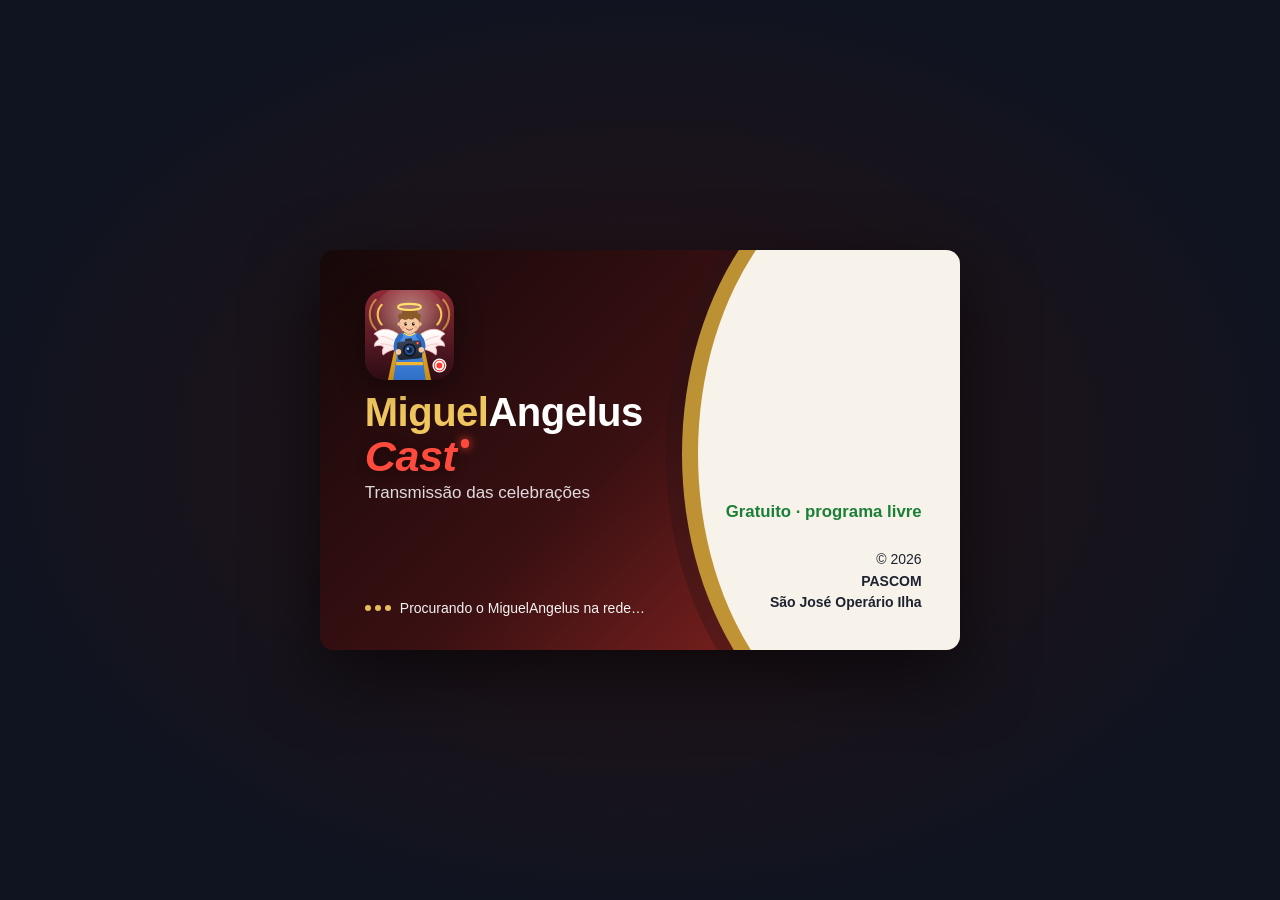
<file: programa/web/index.html>
<!doctype html>
<html lang="pt-BR">
<head>
<meta charset="utf-8">
<title>MiguelAngelus Cast</title>
<link rel="stylesheet" href="app.css">
</head>
<body>
<div class="app" id="app">
  <!-- (0.1.1) tela de abertura: fica enquanto procura o MiguelAngelus na rede (sem ele, 5 segundos) -->
  <div id="splash" class="splash">
    <div class="splash-cartao">
      <div class="splash-curva"></div>
      <div class="splash-marca">
        <img src="img/icone.svg" alt="">
        <div class="splash-nome"><b>Miguel</b>Angelus <span class="splash-cast">Cast</span></div>
        <div class="splash-sub">Transmissão das celebrações</div>
      </div>
      <div class="splash-info">
        <div class="splash-gratis"><b>Gratuito · programa livre</b></div>
        <div id="splashVersao">&nbsp;</div>
        <div>© 2026</div>
        <div><b>PASCOM</b></div>
        <div><b>São José Operário Ilha</b></div>
      </div>
      <div class="splash-status"><span class="splash-pontos"><i></i><i></i><i></i></span><span id="splashStatus">Procurando o MiguelAngelus na rede…</span></div>
    </div>
  </div>

  <!-- (0.1.1) Sobre: abre no logotipo ou no nome do programa -->
  <dialog id="dlgSobre" class="sobre">
    <form method="dialog">
      <div class="sobre-topo"><img src="img/icone.svg" alt=""><div><div class="sobre-nome"><span class="dourado">Miguel</span>Angelus <span class="cast">Cast</span></div>
        <div class="dica">Transmissão das celebrações · <span id="sobreVersao"></span></div></div></div>
      <p>O <b>MiguelAngelus Cast</b> nasceu para transmitir as celebrações da <b>Paróquia São José Operário</b>. Depois de mais de mil
        Missas transmitidas com programas feitos para jogos e lives em geral, a Pascom quis um programa pensado para a <b>liturgia</b>
        e para quem serve na transmissão.</p>
      <p>Ele conversa com o <b>MiguelAngelus</b> do telão: recebe a agenda, a ilustração do folheto, o brasão e as letras dos cantos,
        monta sozinho a capa da live, cria a transmissão no YouTube, acompanha o celebrante com a câmera e junta o som da mesa — para
        que a equipe cuide da celebração, e não dos botões.</p>
      <p class="dica"><b>Miguel</b> + <b>Angelus</b>, como o programa do telão, que nasceu primeiro; <b>Cast</b>, de levar a celebração
        a quem não pode estar na igreja: os doentes, os idosos, quem mora longe.</p>
      <div class="creditos">
        <div class="credito"><img class="foto" src="img/foto-miguel.webp" alt="Miguel">
          <div><span class="dica">Criou o MiguelAngelus</span><b>Miguel Aurelio Dutra Martins</b></div></div>
        <div class="credito"><img class="foto" src="img/foto-marcio.webp" alt="Marcio">
          <div><span class="dica">Idealizou e desenvolveu o Cast</span><b>Marcio Aurelio Rios Martins</b></div></div>
      </div>
      <div class="sobre-brasoes">
        <figure><img src="img/brasao-paroquia.webp" alt="Brasão da Paróquia São José Operário"><figcaption>Paróquia São José Operário (RJ)</figcaption></figure>
        <figure><img src="img/brasao-pascom.webp" alt="Pascom"><figcaption>Pascom São José Operário</figcaption></figure>
      </div>
      <div class="sobre-redes">
        <button type="button" data-link="https://pascom-sjo.github.io/">🌐 pascom-sjo.github.io</button>
        <button type="button" data-link="https://www.youtube.com/@SaoJos%C3%A9Oper%C3%A1rioIlha">▶ São José Operário Ilha</button>
        <button type="button" data-link="mailto:contato.miguelangelus@gmail.com">✉ contato.miguelangelus@gmail.com</button>
      </div>
      <p class="dica" style="text-align:center;margin:6px 0 0">Programa livre (licença MIT), feito para as paróquias.</p>
      <div class="linha" style="justify-content:flex-end;margin-top:10px"><button class="prim" value="ok">OK</button></div>
    </form>
  </dialog>

  <header>
    <div class="marca" title="Sobre o MiguelAngelus Cast" role="button" tabindex="0">
      <img src="img/icone.svg" alt="" class="logo-mini">
      <span class="nome"><span class="dourado">Miguel</span>Angelus<span class="cast">Cast</span></span>
      <small id="versao">v0</small>
    </div>
    <button id="novaVersao" class="peq" hidden title="Há uma versão nova do Cast: ver e atualizar">⬆ Versão nova</button>
    <button id="nuvTopo" class="peq" hidden title="Buscar na nuvem o que outro computador mudou (cenas, câmeras, roteiros, capa) e mandar o que mudou aqui">☁ Atualizar</button>
    <nav aria-label="Telas">
      <button class="navb" data-tela="inicio">Início</button>
      <button class="navb sel" data-tela="mesa">Ao vivo</button>
      <button class="navb" data-tela="rastreio">Câmera que segue</button>
      <button class="navb" data-tela="roteiro">Roteiro</button>
      <button class="navb" data-tela="cortes" title="Homilia em pé, transcrição e cortes para o Instagram">✂ Cortes</button>
      <button class="navb" data-tela="ajustes">Ajustes</button>
    </nav>
    <div class="espaco"></div>
    <span class="pill" id="pillGrav" hidden><span class="dot" style="background:var(--vivo)"></span><span>Gravando</span></span>
    <span class="pill" id="pillSaida"><span class="dot" style="background:var(--su)"></span><span>Fora do ar</span></span>
    <button id="btnTema" title="Trocar tema claro e escuro">Tema claro</button>
  </header>

  <main>
    <!-- ================= AO VIVO ================= -->
    <section data-tela="mesa">
      <div class="monitores">
        <div class="mon">
          <div class="rot"><span style="color:var(--ac)">Preview</span><span id="nomePv"></span></div>
          <div class="cm-palco"><canvas id="cvPv" width="640" height="360" class="tela pv"></canvas><div id="cmCaixas" class="cm-caixas" hidden></div></div>
        </div>
        <div class="meio">
          <button id="btnTransicao" class="prim grande" title="Espaço ou Enter">TRANSIÇÃO</button>
          <div id="efeitos" class="efeitos">
            <button data-ef="corte">Corte</button>
            <button data-ef="esmaecer">Esmaecer</button>
            <button data-ef="pagina">Virar página</button>
          </div>
          <label class="c2">Duração <b id="durTxt">0,5 s</b><input id="dur" type="range" min="100" max="3000" step="100" value="500"></label>
          <button id="btnTravar" class="peq" title="Trava a janela onde está: nada rola sozinho (Stream Dock, roteiro, cenas) e o Preview e o Programa ficam à vista. As listas de dentro continuam rolando. Vale só no Ao vivo.">🔓 Travar a tela</button>
        </div>
        <div class="mon">
          <div class="rot"><span style="color:var(--vivo)">Programa</span><span id="nomePg"></span></div>
          <canvas id="cvPg" width="640" height="360" class="tela pg"></canvas>
        </div>
      </div>

      <div class="rot" style="margin-top:14px"><span>Cenas <button id="btnSobrepor" class="peq" title="Logo, selo AO VIVO… por cima de todas as cenas (menos as da capa)">🖼 Em todas as cenas</button>
        <label class="dica" title="Junta as cenas de cada câmera, do telão, da capa, dos vídeos… Clique no nome do grupo para fechar ou abrir" style="cursor:pointer;margin-left:6px;display:inline-flex;align-items:center;gap:6px;white-space:nowrap"><input type="checkbox" id="cenasAgrupar" style="margin:0;width:auto"> agrupar por câmera</label></span><span class="dica">clique = preview · duplo clique = direto no programa · arraste para mudar a ordem · teclas 1 a 9 = preview · ✎ = camadas</span></div>
      <div id="cenas" class="cenas"></div>

      <div id="novaCena" class="pn nova" hidden>
        <div class="rot"><span>Nova cena</span><button id="btnFecharNova" class="peq">Fechar</button></div>
        <div class="linha">
          <label class="c2" style="flex:1 1 200px">Nome<input id="ncNome" placeholder="Ex.: Câmera central"></label>
          <label class="c2">Imagem
            <select id="ncTipo">
              <option value="ndi">Câmera ou telão (NDI)</option>
              <option value="imagem">Imagem do computador</option>
              <option value="video">Vídeo do computador</option>
              <option value="captura">Tela ou janela do computador</option>
              <option value="web">Página da internet</option>
              <option value="cor">Cor sólida</option>
              <option value="barras">Barras de teste</option>
            </select></label>
          <label class="c2" data-nc="ndi" style="flex:1 1 240px">Fonte NDI
            <span class="linha"><select id="ncNdi" style="flex:1"></select><button id="btnNdi" class="peq" title="Procurar de novo">↻</button></span></label>
          <label class="c2" data-nc="imagem" hidden style="flex:1 1 240px">Arquivo
            <span class="linha"><input id="ncImagem" readonly placeholder="Escolha uma imagem…" style="flex:1"><button id="btnImagem" class="peq">Escolher…</button></span></label>
          <label class="c2" data-nc="video" hidden style="flex:1 1 240px">Vídeo
            <span class="linha"><input id="ncVideo" readonly placeholder="Escolha um vídeo…" style="flex:1"><button id="btnVideo" class="peq">Escolher…</button></span></label>
          <label class="c2" data-nc="captura" hidden style="flex:1 1 320px">Monitor ou janela
            <span class="linha"><select id="ncCaptura" style="flex:1"></select><button id="btnCaptura" class="peq" title="Ver de novo as janelas abertas">↻</button></span></label>
          <label class="c2" data-nc="web" hidden style="flex:1 1 280px">Endereço da página
            <input id="ncWeb" placeholder="Ex.: https://www.paroquia.org.br/placar" spellcheck="false"></label>
          <label class="c2" data-nc="web" hidden>Tamanho
            <select id="ncWebTam">
              <option value="1920x1080">Tela inteira (1920×1080)</option>
              <option value="1280x720">Menor, letras maiores (1280×720)</option>
              <option value="1920x200">Faixa (1920×200) — para pôr como camada</option>
              <option value="1080x1080">Quadrado (1080×1080)</option>
            </select></label>
          <label class="c2" data-nc="web" hidden>Zoom
            <select id="ncWebZoom"><option>50</option><option>75</option><option selected>100</option><option>125</option><option>150</option><option>200</option></select></label>
          <label class="c2" data-nc="cor" hidden>Cor<input id="ncCor" type="color" value="#5a1520"></label>
          <label class="c2">Ajuste
            <select id="ncAjuste"><option value="caber">Caber (imagem inteira)</option><option value="preencher">Preencher (cortar as sobras)</option></select></label>
          <button id="btnCriar" class="prim">Criar cena</button>
        </div>
        <div id="ncErro" class="erro"></div>
      </div>

      <!-- (0.1.2) camadas da cena e imagens em todas as cenas: as caixas aparecem por cima do Preview -->
      <div id="camadas" class="pn nova cm" hidden>
        <div class="rot"><span id="cmTitulo">Camadas da cena</span><button id="cmFechar" class="peq">Fechar</button></div>
        <div class="linha cm-topo" id="cmTopoCena">
          <label class="c2" style="flex:1 1 180px">Nome da cena<input id="cmNome"></label>
          <div class="c2 cm-modelos"><span>Modelos prontos</span>
            <span class="linha">
              <button class="peq" data-modelo="cheia" title="A fonte principal na tela toda">▣ Tela cheia</button>
              <button class="peq" data-modelo="canto" title="Outra câmera pequena no canto">◱ Câmera no canto</button>
              <button class="peq" data-modelo="lado" title="Duas câmeras do mesmo tamanho">◫ Lado a lado</button>
              <button class="peq" data-modelo="tercos" title="Uma grande e uma ou duas pequenas ao lado">⊞ Terços</button>
              <button class="peq" data-modelo="letras" title="As letras do MiguelAngelus por cima (fundo transparente)">𝐀 Letras embaixo</button>
            </span></div>
        </div>
        <div id="cmLista" class="cm-lista"></div>
        <div class="linha cm-add">
          <span class="dica">Acrescentar:</span>
          <button class="peq" data-add="fundo" title="Cor sólida ou com efeito, nas cores litúrgicas; fica atrás da principal">🎨 Fundo</button>
          <button class="peq" data-add="ndi">📷 Câmera ou telão</button>
          <button class="peq" data-add="imagem">🖼 Imagem…</button>
          <button class="peq" data-add="selo">● Selo AO VIVO</button>
          <button class="peq" data-add="brasao">Brasão da paróquia</button>
          <button class="peq" data-add="pascom">Logo da Pascom</button>
          <button class="peq" data-add="web" title="Uma página da internet por cima (letreiro, placar…)">🌐 Página</button>
          <span id="cmNdiBox" class="linha" hidden><select id="cmNdi"></select><button class="peq prim" id="cmNdiOk">Pôr</button></span>
          <span id="cmWebBox" class="linha" hidden><input id="cmWeb" placeholder="endereço da página" spellcheck="false" style="width:240px">
            <select id="cmWebTam"><option value="1920x200">Faixa embaixo</option><option value="1920x1080">Tela inteira</option><option value="1080x1080">Quadrado no canto</option></select>
            <button class="peq prim" id="cmWebOk">Pôr</button></span>
        </div>
        <label class="ck2" id="cmSemSobreporBox"><input type="checkbox" id="cmSemSobrepor"> Esta cena fica sem as imagens de “em todas as cenas”</label>
        <div id="cmSomBox" class="cm-som">
          <div class="linha" style="align-items:center">
            <b>🔊 Som desta cena</b>
            <select id="cmSomModo">
              <option value="padrao">Padrão: a mesa + o som dos vídeos</option>
              <option value="escolher">Escolher as fontes de som</option>
              <option value="mudo">Sem som (a transmissão fica muda nesta cena)</option>
            </select>
          </div>
          <div id="cmSomLista" class="cm-som-lista"></div>
          <div class="linha cm-add" id="cmSomAdd">
            <span class="dica">Acrescentar:</span>
            <button class="peq" data-som="mesa">🎚 Mesa</button>
            <button class="peq" data-som="video">🎬 Som dos vídeos</button>
            <select id="cmSomEntrada"><option value="">Outra entrada ou som do computador…</option></select>
          </div>
          <div class="dica">Na transição, o som acompanha a imagem. A mesa é a entrada de Ajustes › Som (com o nivelador e o atraso).</div>
        </div>
        <div id="cmCamBox" class="cm-som cm-cam">
          <div class="linha" style="align-items:center">
            <b>📷 Câmera desta cena</b>
            <select id="cmCam"></select>
            <span id="cmCamSit" class="dica"></span>
          </div>
          <div id="cmCamCorpo">
            <div class="cm-cam-grade">
              <div class="ptz-pad" id="cmCamPad" title="Segure para mover; solte para parar">
                <span></span><button data-ccmov="0,-1" aria-label="Para cima">▲</button><span></span>
                <button data-ccmov="-1,0" aria-label="Para a esquerda">◀</button><button data-ccmov="home" title="Posição inicial">⌂</button><button data-ccmov="1,0" aria-label="Para a direita">▶</button>
                <span></span><button data-ccmov="0,1" aria-label="Para baixo">▼</button><span></span>
              </div>
              <div class="ptz-zoom" id="cmCamZoom">
                <button data-cczoom="1" title="Aproximar (segure)">＋ Zoom</button><button data-cczoom="-1" title="Afastar (segure)">− Zoom</button>
                <label class="c2">Velocidade<input type="range" id="cmCamVel" min="0.1" max="1" step="0.1" value="0.4"></label>
              </div>
              <div class="cm-cam-acoes">
                <button id="cmCamSalvar" class="prim" title="Pergunta à câmera onde ela está e guarda NA CENA (a câmera não grava nada)">💾 Salvar posição na cena</button>
                <button id="cmCamIr" class="peq" title="Leva a câmera até a posição salva (a cena não muda)">▶ Ir para a posição salva</button>
                <button id="cmCamEsquecer" class="peq" title="Apaga a posição desta cena">✕ Esquecer</button>
              </div>
            </div>
            <div class="linha" style="align-items:center;margin-top:8px">
              <span>A partir da posição:</span>
              <select id="cmCamRastreio">
                <option value="">fica parada</option>
                <option value="achar">achar: centraliza a pessoa e para</option>
                <option value="seguir">seguir: a câmera acompanha a pessoa</option>
              </select>
              <select id="cmCamPessoa" title="Quem achar ou seguir (cadastros guardados na aba Câmera que segue)"></select>
            </div>
            <div id="cmCamMovBox" class="cm-cam-mov">
              <div class="linha" style="align-items:center;margin-top:8px">
                <b>🎞 Movimento ao entrar no ar</b>
                <span id="cmCamFimSit" class="dica"></span>
              </div>
              <div class="linha" style="align-items:center;flex-wrap:wrap">
                <button id="cmCamSalvarFim" class="peq" title="Posicione a câmera onde o movimento deve terminar e aperte: o ponto inicial é a posição salva acima">💾 Salvar ponto final</button>
                <button id="cmCamIrFim" class="peq" title="Leva a câmera até o ponto final (a cena não muda)">▶ Ir</button>
                <button id="cmCamEsquecerFim" class="peq" title="Tira o movimento desta cena">✕ Sem movimento</button>
                <select id="cmCamMovVel" title="Velocidade do movimento">
                  <option value="1">muito lenta</option><option value="2">lenta</option><option value="3">média</option><option value="4">rápida</option>
                </select>
                <select id="cmCamMovModo" title="Uma vez: para no ponto final. Vai e volta: repete até a cena sair do ar">
                  <option value="">uma vez</option><option value="1">vai e volta</option>
                </select>
                <button id="cmCamTestar" class="peq" title="A câmera vai ao ponto inicial e faz o movimento (cuidado se ela estiver no ar)">▶ Testar</button>
                <button id="cmCamPararMov" class="peq" title="Para a câmera onde ela estiver">■ Parar</button>
              </div>
            </div>
            <div id="cmCamMsg" class="dica" style="min-height:16px"></div>
            <div class="dica">Posicione a câmera (aqui, no joystick ou em Ajustes › Câmeras) e aperte <b>Salvar</b>. Ao pôr a cena no Preview, a câmera já vai para lá, se não estiver no ar; se estiver, vai na Transição. Num momento do Roteiro, o que estiver escolhido no momento vale mais que o da cena.</div>
          </div>
        </div>
        <div class="dica" id="cmDica">Arraste as caixas no Preview para mudar o lugar; o cantinho de baixo, à direita, muda o tamanho (Shift solta a proporção).</div>
      </div>

      <div class="pn rotvivo" id="rotVivo">
        <div class="rot"><span>Roteiro · <span id="rvPerfil"></span></span><span><label class="dica" title="Desligado: a lista não rola sozinha quando o momento muda (ex.: pelo Stream Dock)" style="margin-right:6px;cursor:pointer"><input type="checkbox" id="rvRolar"> rolar a lista</label><button id="rvAnterior" class="peq" title="Momento anterior">◀</button> <button id="rvAbrir" class="peq">Editar no Roteiro</button></span></div>
        <div id="rvVideo" class="vbar2" hidden><div class="linha" style="align-items:center"><b id="rvVidNome"></b><span id="rvVidTempo" class="dica"></span><span style="flex:1"></span><button id="rvPular" class="peq">Pular vídeo</button></div><div class="pgb"><i id="rvVidPct"></i></div><div id="rvVidDepois" class="dica"></div></div>
        <div id="rvSeguir" class="dica" hidden style="color:var(--ac);margin-bottom:4px"></div>
        <div id="rvLista" class="rvlista"></div>
        <button id="rvProximo" class="prim" style="width:100%;margin-top:8px">Próximo momento</button>
        <div id="rvAviso" class="dica" style="min-height:18px;margin-top:6px"></div>
      </div>
      <div class="pn somvivo">
        <span class="somnome"><b>Som</b> <span id="somNome" class="dica">—</span></span>
        <div class="medidor" title="Nível do som que vai para a transmissão"><div class="vu"><i id="vuE"></i><s id="pkE"></s></div><div class="vu"><i id="vuD"></i><s id="pkD"></s></div></div>
        <span id="somDb" class="dica db">—</span>
        <span id="somNiv" class="dica"></span>
        <span id="somAviso" class="erro" style="margin:0"></span>
        <span id="somAuxLive" class="dica" hidden></span>
        <span id="somMistura" class="dica" hidden></span>
        <span id="somSnap" class="erro" style="margin:0" hidden></span>
        <button id="btnSnapOk" class="peq" hidden title="Fecha este aviso até a próxima celebração">Deixar como está</button>
        <button id="btnSnapUsar" class="peq" hidden title="Daqui para a frente, esta celebração usa o snapshot que está na mesa agora">📌 Esta celebração usa o atual</button>
        <button id="btnAuxTravar" class="peq" hidden title="Trava o volume automático da aux da live: o Cast para de mexer no fader da mesa até destravar">🔒 Travar</button>
        <span id="somCena" class="dica" title="O som que a cena do ar manda para a transmissão (✎ na cena › Som desta cena)"></span>
        <button id="btnMudo" class="peq" title="Corta o som da transmissão e da gravação">Mudo</button>
      </div>
      <div class="pn rtvivo" id="rtVivo" hidden>
        <b>Câmera que segue</b>
        <span id="rtVivoTxt" class="dica" style="flex:1"></span>
        <button id="rtVivoParar" class="parar">PARAR CÂMERA</button>
      </div>
      <div class="pn saida">
        <button id="btnGravar" title="Grava o programa num arquivo deste computador">● Gravar</button>
        <button id="btnAr" class="prim">Iniciar transmissão</button>
        <div id="destinos" class="destinos"></div>
        <span id="saidaInfo" class="dica"></span>
      </div>
      <div id="ytVivo" class="pn ytvivo" hidden>
        <span class="dot" id="ytVivoDot"></span>
        <span id="ytVivoTxt" style="flex:1"></span>
        <button class="peq" id="ytVivoStudio" title="Ver a prévia no YouTube Studio">Prévia no Studio</button>
        <button class="vivo" id="ytVivoBtn">Entrar ao vivo no YouTube</button>
      </div>
      <div id="avisoSaida" class="erro"></div>
      <div class="rodape">
        <span id="numeros">—</span>
        <span class="dica">Destinos, chaves e qualidade: Ajustes › Transmissão</span>
      </div>
    </section>

    <!-- ================= OUTRAS TELAS (próximas etapas) ================= -->
    <section data-tela="inicio" hidden>
      <div class="ingrade">
        <div class="pn inprox">
          <div style="flex:999 1 420px;min-width:0">
            <div class="rot" style="color:var(--ac)"><span>Próxima celebração</span>
              <label id="inEscolhaLinha" hidden style="margin-left:auto;font-weight:400;text-transform:none;letter-spacing:0">Transmitir <select id="inEscolha" title="Qual das celebrações marcadas vai ao ar: a capa, a contagem e a live do YouTube passam a ser dela"></select></label></div>
            <div class="intit" id="inTitulo"></div>
            <div style="margin-top:4px"><span class="dot" id="inCorDot" style="border-radius:3px"></span> <span id="inCelebracao"></span> <span class="dica" id="inQuando"></span></div>
            <div class="dica" style="margin-top:8px"><span id="inCelebrante"></span> · data, hora e celebrante em <button class="lnk" id="inIrCapa">Ajustes › Capa da live</button></div>
          </div>
          <div style="flex:1 1 180px;text-align:center">
            <div class="dica">começa em</div>
            <div class="incont" id="inContagem">—</div>
            <div class="dica" id="inEsperaInfo"></div>
          </div>
        </div>
        <div class="incols">
          <div class="pn">
            <div class="rot"><span>Como transmitir</span></div>
            <div class="ck">Perfil do roteiro<span class="r"><select id="inPerfil"></select></span></div>
            <div class="ck">Plataformas<span class="r" id="inDestinos"></span></div>
            <div class="ck">Título da live<span class="r" id="inTituloLive"></span></div>
            <div class="ck" id="inYt">Live no YouTube<span class="r" id="inYtR"><span class="dica">conecte a conta em Ajustes › Transmissão</span></span></div>
            <div id="inYtCriar" class="pn" style="margin:6px 0 0" hidden>
              <label class="c2">Título<input id="ytTitulo" maxlength="100"></label>
              <label class="c2" style="margin-top:6px">Descrição <span class="dica">(fica guardada para as próximas; vazia = automática)</span><textarea id="ytDescricao" rows="4" style="width:100%;resize:vertical"></textarea></label>
              <div class="linha" style="margin-top:6px">
                <label class="c2">Quem vê<select id="ytPrivacidade"><option value="public">Pública</option><option value="unlisted">Não listada</option><option value="private">Privada</option></select></label>
                <span class="dica" id="ytQuando" style="flex:1;align-self:end"></span>
                <button class="peq" id="ytCancelar" style="align-self:end">Cancelar</button><button class="peq prim" id="ytCriarOk" style="align-self:end">Criar a live</button>
              </div>
            </div>
            <div class="ck">Capa<span class="r" style="display:flex;align-items:center;gap:10px"><button class="peq" id="inEditarCapa">Editar padrão</button><span class="capabox" style="width:176px;border-radius:6px;box-shadow:none"><img id="inCapa" alt="Capa da live"></span></span></div>
            <div class="ck">Tela de espera automática<span class="r" style="display:flex;align-items:center;gap:8px"><input type="number" id="inEsperaMin" min="1" max="120" style="width:64px"> min antes <button class="peq" id="inEspera"></button></span></div>
            <div class="ck">Gravar no computador<span class="r" id="inGrav"></span></div>
          </div>
          <div class="pn">
            <div class="rot"><span>Antes de ir ao ar</span><span id="inResumo"></span></div>
            <div id="inCk"><p class="dica">Conferindo…</p></div>
            <button class="peq" id="inConferir" style="margin-top:8px">↻ Conferir de novo</button>
          </div>
        </div>
        <div class="pn inprep">
          <div style="flex:999 1 420px;min-width:0">
            <div class="rot"><span>Agenda do MiguelAngelus</span></div>
            <p class="dica" style="margin:0 0 6px" id="inProximasDica" hidden>Marque as que este Cast vai transmitir; sem nenhuma marcada, vale a próxima da agenda. A que vai ao ar você escolhe em "Transmitir", lá em cima.</p>
            <div id="inProximas"></div>
            <p class="dica" style="margin:0" id="inProximasSem">As próximas celebrações aparecem aqui (para marcar as que vão ser transmitidas) quando a Agenda do MiguelAngelus estiver ligada em Ajustes › MiguelAngelus. Sem ela, a celebração é a da Capa da live.</p>
          </div>
          <div style="flex:1 1 260px;display:flex;flex-direction:column;gap:8px">
            <button class="prim" id="inPreparar" style="padding:16px;font-size:16px">Preparar a celebração</button>
            <div class="dica" id="inMsg" style="text-align:center">abre o roteiro, leva a câmera para o primeiro momento e põe a Tela de espera no preview</div>
            <button id="inIrMesa" hidden>Abrir o Ao vivo →</button>
          </div>
        </div>
      </div>
    </section>
    <section data-tela="rastreio" hidden>
      <div class="rtgrade">
        <div class="pn">
          <div class="rot"><span>Câmera do rastreio</span><span class="dica">clique num rosto para seguir essa pessoa</span></div>
          <img id="rtImg" class="rtimg" alt="Imagem da câmera do rastreio">
          <div id="rtInfo" class="rtinfo">—</div>
          <div id="rtErro" class="erro"></div>
        </div>
        <div class="pn">
          <div class="linha">
            <button id="rtReal" style="flex:1">Mover a câmera de verdade: DESLIGADO</button>
            <button id="rtParar" class="parar" style="flex:1">PARAR CÂMERA</button>
          </div>
          <p class="dica" style="margin:8px 0 14px">Com "Mover a câmera" desligado, o Cast só simula (o retângulo tracejado mostra onde a câmera iria). PARAR CÂMERA para tudo na hora e desliga o movimento.</p>
          <div class="linha" style="margin-bottom:10px">
            <label class="c2" style="flex:1 1 240px">Câmera (de Ajustes › Câmeras)<select id="rtCamera"></select></label>
            <button id="rtUsarCamera" class="peq prim">Usar esta câmera</button>
          </div>
          <div class="linha">
            <label class="c2" style="flex:1 1 240px">Câmera NDI<select id="rtFonte"></select></label>
            <button id="rtAtualizar" class="peq" title="Procurar câmeras de novo">↻</button>
            <label class="chk"><input type="checkbox" id="rtLeve" checked> Vídeo leve</label>
            <button id="rtConectar" class="peq prim">Conectar</button>
          </div>
          <div class="linha" style="margin-top:12px">
            <button id="rtCadastrar">Cadastrar rosto</button>
            <button id="rtApagar">Apagar cadastro</button>
            <label class="chk"><input type="checkbox" id="rtSeguir" checked> Seguir</label>
            <label class="chk"><input type="checkbox" id="rtAnalisar" checked> Analisar</label>
          </div>
          <p class="dica">Cadastro só de quem AUTORIZAR. O rosto fica só na memória do Cast e some ao fechar ou em "Apagar cadastro"; nenhuma imagem é gravada.</p>
          <details class="ptz-cx" id="rtGuardados" style="margin-top:10px">
            <summary>Cadastros guardados <span class="dica">— o celebrante não precisa cadastrar toda Missa</span></summary>
            <div id="rtPessoasLista" style="margin:8px 0"></div>
            <div class="linha">
              <label class="c2" style="flex:1 1 180px">Nome<input id="rtPessoaNome" placeholder="Padre …"></label>
              <label class="c2" style="flex:1 1 140px">Função (opcional)<input id="rtPessoaFuncao" placeholder="pároco, vigário, diácono…"></label>
              <button id="rtGuardarPessoa" class="peq">Guardar o rosto cadastrado</button>
            </div>
            <p class="dica" style="margin:6px 0 0">Só com a concordância da pessoa (o Cast mostra o termo para ela). Guarda só a assinatura do rosto, sem foto, criptografada neste computador; não vai para backup nem internet. "Apagar" remove de vez.</p>
            <div class="dica" id="rtPessoasMsg" style="min-height:18px;color:var(--ac)"></div>
          </details>
          <div class="linha" style="margin-top:12px">
            <label class="c2">IP da câmera<input id="rtIp" style="width:150px" spellcheck="false"></label>
            <label class="c2">Porta<input id="rtPorta" type="number" min="1" max="65535" style="width:90px"></label>
          </div>
          <div class="linha" style="margin-top:12px">
            <label class="c2">Vel. pan máx<input id="rtPan" type="number" min="1" max="24" style="width:80px"></label>
            <label class="c2">Tilt máx<input id="rtTilt" type="number" min="1" max="20" style="width:80px"></label>
            <label class="c2">Zona morta %<input id="rtZona" type="number" min="2" max="40" style="width:80px"></label>
            <label class="chk"><input type="checkbox" id="rtInverter"> Câmera de cabeça para baixo</label>
          </div>
          <div class="linha" style="margin-top:14px">
            <button id="rtTeste" class="peq">Teste de resposta</button>
            <button id="rtPasta" class="peq">Abrir telemetria</button>
            <button id="rtPacote" class="peq">Gerar pacote (.zip)</button>
          </div>
          <p class="dica" id="rtEvento"></p>
          <p class="dica">Mesma lógica do kit de testes aprovado em 07/11 (21h24). A imagem daqui é uma recepção leve e separada: não muda nada nas cenas nem na transmissão.</p>
        </div>
      </div>
    </section>
    <section data-tela="roteiro" hidden>
      <div class="rotgrade">
        <div class="pn">
          <div class="rot"><span>Momentos · <span id="roPerfilNome"></span> <span id="roAlterado" style="color:var(--ac);text-transform:none"></span></span>
            <span class="linha" style="gap:6px"><button id="roMais" class="peq">+ Momento</button><button id="roVideoIni" class="peq tv">+ Vídeo no início</button><button id="roVideoFim" class="peq tv">+ Vídeo no fim</button></span></div>
          <div class="rohead"><span>#</span><span>Momento</span><span>Tipo</span><span>Cena que vai ao ar</span><span>Câmera e posição</span><span></span></div>
          <div id="roLista"></div>
          <p class="dica" style="margin-top:10px"><span class="tp t-sem">sem câmera</span> só a cena · <span class="tp t-fixo">fixo</span> leva a câmera à posição · <span class="tp t-achar">achar</span> vai à posição e centraliza quem está lá (ou procura a pessoa escolhida; não achou em 7 s, fica parada) · <span class="tp t-seguir">seguir</span> acompanha a pessoa escolhida (ou o rosto em uso na aba Câmera que segue) · <span class="tp t-video">vídeo</span> toca do computador, com som, e pode seguir sozinho ao acabar. Clique no tipo para trocar.</p>
          <p class="dica">Para a câmera não aparecer andando, o Cast já leva a câmera do próximo momento para a posição enquanto ela não está no ar.
            Com mais de uma câmera, use <b>+ outra câmera</b> no momento: o Cast escolhe a cena cuja câmera <b>não</b> está no ar, e a do ar fica parada.</p>
        </div>
        <div style="display:flex;flex-direction:column;gap:14px">
          <div class="pn">
            <div class="rot">Perfis de celebração</div>
            <div id="roPerfis"></div>
            <div class="linha" style="margin-top:10px;gap:6px">
              <button id="roSalvar" class="peq prim">Salvar</button><button id="roNovo" class="peq">Salvar como novo</button><button id="roRenomear" class="peq">Renomear</button>
              <button id="roExportar" class="peq">Exportar</button><button id="roImportar" class="peq">Importar</button><button id="roApagar" class="peq">Apagar</button>
            </div>
            <div id="roMsg" class="dica" style="min-height:18px;margin-top:6px;color:var(--ok)"></div>
          </div>
          <div class="pn">
            <div class="rot">Seguir o MiguelAngelus</div>
            <label class="ck2"><input type="checkbox" id="roSeguir"> O roteiro acompanha o telão do MiguelAngelus</label>
            <label class="ck2" style="gap:6px">Preparar o próximo momento faltando
              <select id="roAntes" style="width:auto"><option>1</option><option selected>2</option><option>3</option><option>4</option><option>5</option></select> slides</label>
            <p class="dica">Quando o item no telão chega perto do fim, o Cast põe a cena do próximo momento no <b>Preview</b> e já leva a câmera <b>livre</b> para a posição. Quem aperta <b>Transição</b> é você. Precisa do MiguelAngelus 1.8.5 ou mais novo com o Controle pelo celular ligado.</p>
            <div id="roSeguirTxt" class="dica" style="color:var(--ac)"></div>
            <details id="roMapaBox" hidden><summary class="dica" style="cursor:pointer">Como os itens do MiguelAngelus caem nos momentos</summary><div id="roMapa" class="ro-mapa"></div></details>
          </div>
          <button id="roIniciar" class="vivo" style="padding:14px">Iniciar celebração com este perfil</button>
        </div>
      </div>
    </section>
    <section data-tela="cortes" hidden>
      <div class="ctgrade">
        <div class="pn ct-lado">
          <div class="rot">Homilias em pé <button id="ctPasta" class="peq" style="float:right">Abrir os cortes</button></div>
          <div id="ctVideos" class="ct-videos"></div>
          <div id="ctModelo" class="dica" hidden>
            Para transcrever e sugerir cortes, o Cast precisa do <b>modelo de fala</b> (Whisper, ~540 MB, baixado uma vez do Hugging Face; depois funciona sem internet e nada sai do computador).
            <button id="ctBaixar" class="peq prim" style="margin-top:6px">Baixar o modelo de fala</button>
          </div>
          <div id="ctEstado" class="dica" style="color:var(--ac);margin-top:8px;user-select:text;word-break:break-word"></div>
          <div class="rot" style="margin-top:12px">Cortes prontos</div>
          <div id="ctProntos" class="ct-videos"></div>
          <!-- (0.1.16) publicar um corte: YouTube (Short privado, pelo Cast) ou à mão (Instagram/Facebook pela Meta, YouTube Studio) -->
          <div id="ctPub" hidden><div class="pn" style="margin-top:8px;padding:10px;display:grid;gap:6px">
            <b id="ctPubNome" style="font-size:13px"></b>
            <label class="dica">Título <input id="ctPubTitulo" maxlength="100" style="width:100%"></label>
            <label class="dica">Legenda / descrição <textarea id="ctPubLegenda" rows="4" style="width:100%;resize:vertical"></textarea></label>
            <div style="display:flex;gap:10px;align-items:flex-start">
              <img id="ctCapaImg" alt="" style="width:110px;aspect-ratio:9/16;object-fit:cover;border-radius:8px;background:var(--pn2);flex:none">
              <div style="display:grid;gap:6px;flex:1;min-width:0">
                <label class="dica">Frase da capa <textarea id="ctCapaFrase" rows="3" maxlength="160" style="width:100%;resize:vertical"></textarea></label>
                <label class="dica">Data <input id="ctCapaData" maxlength="40" style="width:100%"></label>
                <button id="ctCapaRefazer" class="peq" title="Refaz a capa com a frase e a data acima (fundo: o vídeo de encerramento escolhido)">🖼 Refazer a capa</button>
              </div>
            </div>
            <div class="linha" style="gap:6px;flex-wrap:wrap">
              <button id="ctPubYt" class="peq prim" title="O Cast envia o vídeo como Short PRIVADO; a equipe confere e publica no YouTube Studio">▶ YouTube (privado)</button>
              <button id="ctPubMeta" class="peq" title="Abre o Meta Business Suite (Reels do Instagram e do Facebook), copia a legenda e mostra o vídeo na pasta para arrastar">Instagram / Facebook…</button>
              <button id="ctPubStudio" class="peq" title="Envio à mão pelo YouTube Studio: copia a legenda e mostra o vídeo na pasta">YouTube Studio…</button>
              <button id="ctPubFechar" class="peq">Fechar</button>
            </div>
            <span class="dica">Só publique com a concordância do padre.</span>
          </div></div>
          <p class="dica" style="margin-top:10px">O padre precisa concordar com a publicação dos cortes. O recorte em pé mostra só o padre; a assembleia fica de fora.</p>
          <!-- (0.1.16) homilias e cortes na nuvem, para cortar em casa -->
          <div class="rot" style="margin-top:14px">☁ Na nuvem
            <span style="float:right"><button id="nhAtualizar" class="peq" title="Ler de novo o que está na nuvem">↻</button> <button id="nhAbrir" class="peq" title="Abre a pasta &quot;Cast Momentos&quot; no Google Drive (no navegador)">Abrir no Drive</button></span></div>
          <div id="nhEspaco" class="dica"></div>
          <div style="height:8px;border-radius:4px;background:var(--bd,#444);overflow:hidden;margin:4px 0"><div id="nhBarra" style="height:100%;width:0;background:var(--ac)"></div></div>
          <div id="nhEstado" class="dica" style="color:var(--ac)"></div>
          <div id="nhLista" class="ct-videos"></div>
          <details id="nhPol" style="margin-top:8px">
            <summary class="dica" style="cursor:pointer">⚙ O que guardar na nuvem (vale para todos os computadores)</summary>
            <div class="dica" style="display:grid;gap:6px;margin-top:6px">
              <label style="display:flex;gap:8px;align-items:flex-start"><input type="checkbox" id="nhEnvHom" style="min-height:0;width:auto;margin-top:3px"> <span>Enviar as homilias em pé (mais leves, ~200 MB a cada 12 min) com a transcrição</span></label>
              <label style="display:flex;gap:8px;align-items:flex-start"><input type="checkbox" id="nhEnvCor" style="min-height:0;width:auto;margin-top:3px"> <span>Enviar os cortes prontos</span></label>
              <label>Limite do Cast na nuvem: <input type="number" id="nhLimite" min="1" max="2000" step="1" style="width:70px"> GB</label>
              <label>Apagar homilias com mais de <input type="number" id="nhDiasHom" min="0" max="3650" style="width:60px"> dias</label>
              <label>Apagar cortes com mais de <input type="number" id="nhDiasCor" min="0" max="3650" style="width:60px"> dias</label>
              <span>0 = nunca apaga. Apagar = vai para a lixeira do Drive (some de vez em 30 dias). Os arquivos deste computador não são apagados.</span>
              <div class="linha" style="gap:6px;flex-wrap:wrap">
                <button id="nhSalvar" class="peq prim">Salvar</button>
                <button id="nhEnviar" class="peq" title="Não espera os 2 minutos: olha a pasta e envia o que falta agora">Enviar agora</button>
                <button id="nhLiberar" class="peq" title="Manda para a lixeira as homilias mais antigas (depois os cortes) até ficar em 80% do limite">Liberar espaço</button>
              </div>
            </div>
          </details>
        </div>
        <div class="pn ct-meio">
          <video id="ctVideo" controls playsinline preload="metadata"></video>
          <div class="ct-trecho">
            <label class="dica">Início <input id="ctIni" style="width:80px"></label>
            <label class="dica">Fim <input id="ctFim" style="width:80px"></label>
            <span id="ctDur" class="dica"></span>
            <button id="ctVer" class="peq">▶ Ver o trecho</button>
            <button id="ctGerar" class="peq prim">✂ Gerar corte com legenda</button>
          </div>
          <div class="ct-trecho">
            <label class="dica">🎵 Música de fundo <select id="ctMusica" style="width:auto;max-width:220px"><option value="">— nenhuma —</option></select></label>
            <label class="dica" title="A música fica baixinha e abaixa mais ainda sozinha quando o padre fala">volume <input type="range" id="ctVolume" min="4" max="40" step="1" value="15" style="width:90px"> <span id="ctVolumeTxt">15%</span></label>
            <button id="ctOuvir" class="peq" title="Ouvir a música no volume escolhido">♪ Ouvir</button>
            <button id="ctMusicasPasta" class="peq" title="Coloque aqui as músicas (MP3, M4A, WAV…). Com a nuvem conectada, elas vão sozinhas para os outros computadores do Cast (e as de lá vêm para cá). Use só músicas liberadas: por exemplo, da Biblioteca de áudio do YouTube Studio com &quot;Atribuição não obrigatória&quot;">Pasta das músicas</button>
            <audio id="ctAudio" loop></audio>
          </div>
          <div class="ct-trecho">
            <label class="dica" title="Vídeo curto antes da homilia (a música começa junto)">🎬 Abertura <select id="ctAbertura" style="width:auto;max-width:200px"><option value="">— nenhuma —</option></select></label>
            <label class="dica" title="Vídeo curto depois da homilia">Encerramento <select id="ctEncerramento" style="width:auto;max-width:200px"><option value="">— nenhum —</option></select></label>
            <button id="ctVinhetasPasta" class="peq" title="Coloque aqui vídeos curtos (até 15 s). Vídeo deitado entra inteiro, reduzido, sobre o próprio vídeo desfocado">Pasta das vinhetas</button>
          </div>
          <p class="dica">Clique numa frase para marcar o <b>início</b>; Shift+clique marca o <b>fim</b>. Dá para corrigir o texto das frases (duplo clique): a legenda usa o texto corrigido.</p>
        </div>
        <div class="pn ct-texto">
          <div class="rot">Sugestões de corte</div>
          <div id="ctCandidatos"></div>
          <div class="rot" style="margin-top:12px">Transcrição</div>
          <div id="ctFalas" class="ct-falas"><p class="dica">Escolha uma homilia à esquerda.</p></div>
        </div>
      </div>
    </section>
    <section data-tela="ajustes" hidden>
     <div class="ajgrade">
      <nav class="pn ajnav" aria-label="Seções dos ajustes" id="ajNav">
        <button class="sec" data-sec="aparencia">Aparência</button>
        <button class="sec" data-sec="cameras">Câmeras</button>
        <button class="sec sel" data-sec="som">Som</button>
        <button class="sec" data-sec="transmissao">Transmissão e gravação</button>
        <button class="sec" data-sec="capa">Capa da live</button>
        <button class="sec" data-sec="joystick">Joysticks</button>
        <button class="sec" data-sec="botoes">Stream Deck e botões</button>
        <button class="sec" data-sec="rede">Rede e internet</button>
        <button class="sec" data-sec="miguel">MiguelAngelus e celulares</button>
        <button class="sec" data-sec="backup">Backup e sobre</button>
      </nav>
      <div class="ajcorpo">
      <div data-sec="cameras" hidden>
        <h2 style="margin:0 0 4px">Câmeras</h2>
        <p class="dica" style="margin:0 0 12px">Cada câmera: o nome, a imagem dela (NDI) e, se for PTZ, o controle por VISCA na rede (o mesmo IP e porta do "PTZ Controls" do OBS). As posições ficam gravadas na própria câmera; as novas vão do nº 20 em diante, sem tocar nas do OBS (0 a 15).</p>
        <div class="camgrade">
          <div class="pn camlista">
            <div class="rot"><span>Câmeras</span></div>
            <div id="camLista"></div>
            <button id="btnNovaCam" style="margin-top:6px;width:100%">＋ Câmera</button>
          </div>
          <div class="pn" id="camEdit" hidden>
            <div class="linha">
              <label class="c2" style="flex:1 1 200px">Nome<input id="camNome" placeholder="Câmera central"></label>
              <label class="c2" style="flex:1 1 260px">Imagem da câmera (NDI)<span class="linha"><select id="camFonte" style="flex:1"></select><button id="btnCamNdi" class="peq" title="Procurar de novo">↻</button></span></label>
            </div>
            <details class="ptz-cx" open>
              <summary>Controle PTZ <span class="dica">— mover, zoom e posições</span></summary>
              <div class="linha" style="margin:8px 0">
                <label class="c2">IP da câmera<input id="camIp" placeholder="192.168.100.190" style="width:150px" spellcheck="false"></label>
                <label class="c2">Porta<input id="camPorta" type="number" min="1" max="65535" style="width:90px"></label>
                <label class="c2">Conexão<select id="camProto"><option value="tcp">VISCA TCP</option><option value="visca-ip">VISCA sobre IP (UDP)</option><option value="udp">VISCA UDP simples</option></select></label>
                <button id="btnCamSalvar" class="prim">Salvar</button>
                <button id="btnCamApagar" class="peq">Apagar câmera</button>
              </div>
              <p class="dica" id="camSemIp" hidden style="color:var(--av)">⚠ Falta o IP: sem ele a câmera não se move (posições, roteiro e rastreio). Escolha a imagem NDI e o Cast preenche sozinho, ou digite o IP e salve.</p>
              <div id="camPtz" class="ptz-corpo">
                <div class="ptz-pad" title="Segure para mover; solte para parar">
                  <span></span><button data-ptzmov="0,-1" aria-label="Para cima">▲</button><span></span>
                  <button data-ptzmov="-1,0" aria-label="Para a esquerda">◀</button><button data-ptz="home" title="Posição inicial">⌂</button><button data-ptzmov="1,0" aria-label="Para a direita">▶</button>
                  <span></span><button data-ptzmov="0,1" aria-label="Para baixo">▼</button><span></span>
                </div>
                <div class="ptz-zoom">
                  <button data-ptzzoom="1" title="Aproximar (segure)">＋ Zoom</button><button data-ptzzoom="-1" title="Afastar (segure)">− Zoom</button>
                  <label class="c2">Velocidade<input type="range" id="camVel" min="0.1" max="1" step="0.1" value="0.5"></label>
                </div>
                <div class="ptz-pos">
                  <div class="rot"><span>Posições prontas <span id="camNPos"></span></span><span class="dica">um clique leva a câmera até lá</span></div>
                  <div id="camPos" class="ptz-lista-pos"></div>
                  <div class="linha" style="margin-top:8px">
                    <button id="btnCamTrazer" class="peq" title="As posições que já estão gravadas na câmera (ex.: pelo OBS) entram na lista, só para chamar">📥 Trazer da câmera</button>
                    <button id="btnCamGuardar" class="peq prim" title="Grava na câmera a posição em que ela está agora (do nº 20 em diante)">＋ Guardar atual</button>
                  </div>
                </div>
              </div>
            </details>
            <div id="camMsg" class="dica" style="min-height:18px;margin-top:6px"></div>
          </div>
        </div>
      </div>
      <div data-sec="capa" hidden>
        <h2 style="margin:0 0 4px">Capa da live</h2>
        <p class="dica" style="margin:0 0 12px">O padrão vale para todas as lives. A cor litúrgica e o nome da celebração saem sozinhos do calendário, pela data. A mesma arte vira a miniatura da live (PNG) e as cenas Tela de espera (com contagem), Abertura e Encerramento.</p>
        <div class="capagrade">
          <div class="pn capacfg">
            <div class="rot"><span>Modelo</span><button class="peq" id="cpSugerir" title="Combinações de modelo, fundo, letras e enfeites que combinam, com os seus textos e imagens">🎲 Sugestões</button></div>
            <div class="linha" id="cpModelos"></div>
            <div class="rot" style="margin-top:12px"><span>Fundo</span></div>
            <div class="linha" id="cpFundos"></div>
            <div class="dica" id="cpFundoInfo" style="margin-top:4px"></div>
            <div class="rot" style="margin-top:12px"><span>Letras</span></div>
            <div class="linha" id="cpLetras"></div>
            <div class="rot" style="margin-top:12px"><span>Enfeites</span></div>
            <label class="c2">Divisor abaixo do título<select id="cpDivisor"><option value="cruz">── ✠ ── cruz com filetes</option><option value="ramos">Cruz com ramos</option><option value="filete">Só um filete</option><option value="nenhum">Nenhum</option></select></label>
            <label class="c2">Moldura<select id="cpMoldura"><option value="fio">Fio fino</option><option value="dupla">Fio duplo</option><option value="cantos">Cantos enfeitados</option><option value="nenhuma">Nenhuma</option></select></label>
            <div class="rot" style="margin-top:12px"><span>Cor</span></div>
            <div class="dica" id="cpCorInfo" style="margin-bottom:6px"></div>
            <div class="linha" id="cpCores"></div>
            <div class="linha" style="margin-top:8px;align-items:center"><label class="dica" style="display:flex;align-items:center;gap:6px">Cor da paróquia <input type="color" id="cpCorPar" value="#1f4e8c" style="width:44px;height:28px;padding:0;border:0;background:none"></label>
              <label class="dica" style="display:flex;align-items:center;gap:6px;white-space:nowrap">nos detalhes <select id="cpDestaque" style="width:auto"><option value="">não (dourado)</option><option value="paroquia">sim</option></select></label></div>
            <div class="rot" style="margin-top:12px"><span>A paróquia</span></div>
            <label class="c2">Nome da paróquia <span class="dica" id="cpParMi"></span><input id="cpParoquia"></label>
            <label class="dica" style="display:flex;align-items:center;gap:6px;margin-top:4px"><input type="checkbox" id="cpMostrarPar"> mostrar o nome na capa</label>
            <label class="c2">Padroeiro(a) <span class="dica">(aparece no modelo Padroeiro, embaixo da imagem)</span><input id="cpPadroeiro" placeholder="São José Operário"></label>
            <div class="rot" style="margin-top:12px"><span>Próxima celebração</span></div>
            <label class="c2">Data e hora <span class="dica" id="cpQuandoMi"></span><input type="datetime-local" id="cpQuando"></label>
            <label class="c2">Celebração <span class="dica" id="cpCelAuto"></span><input id="cpCelebracao" placeholder="automática pelo calendário"></label>
            <label class="c2">Celebrante<input id="cpCelebrante" placeholder="Padre …"></label>
            <div class="rot" style="margin-top:12px"><span>Textos fixos</span></div>
            <label class="c2">Título<input id="cpTitulo"></label>
            <label class="c2">Chamada <span class="dica">(não aparece nos modelos Imagem inteira e Central)</span><input id="cpChamada"></label>
            <label class="c2">Linha extra (opcional)<input id="cpExtra" placeholder="Ano Jubilar Arquidiocesano"></label>
            <label class="c2">Próxima Missa, no Encerramento (opcional)<input id="cpProxima" placeholder="Domingo, 7 de dezembro · 07h00"></label>
            <div class="rot" style="margin-top:12px"><span>Imagem</span></div>
            <div class="linha" id="cpImagens"><button data-img="folheto">Ilustração da semana</button><button data-img="foto">Foto da paróquia</button><button data-img="simbolo">Símbolo</button></div>
            <div class="linha" style="margin-top:6px"><button class="peq" id="cpEscolherImg">Escolher arquivo…</button><span class="dica" id="cpImgNome"></span></div>
            <div class="dica" id="cpImgInfo" style="margin-top:4px"></div>
            <div class="rot" style="margin-top:12px"><span>Marcas</span></div>
            <div class="cpmarca"><button data-marca="marca1"></button><span class="dica"></span><button class="peq" data-escolher="marca1">Escolher…</button></div>
            <div class="cpmarca"><button data-marca="marca2"></button><span class="dica"></span><button class="peq" data-escolher="marca2">Escolher…</button></div>
            <div class="linha" style="margin-top:6px">
              <label class="c2" style="flex:1">Lugar<select id="cpMarcasPos"><option value="texto">junto do texto</option><option value="sup-dir">canto de cima, à direita</option><option value="sup-esq">canto de cima, à esquerda</option><option value="inf-dir">canto de baixo, à direita</option><option value="inf-esq">canto de baixo, à esquerda</option></select></label>
              <label class="c2">Tamanho<select id="cpMarcasTam"><option value="0.75">pequeno</option><option value="1">médio</option><option value="1.35">grande</option></select></label>
            </div>
            <div class="rot" style="margin-top:12px"><span>Estilos da paróquia</span></div>
            <p class="dica" style="margin:0 0 6px">Guarde o jeito da capa (modelo, fundo, letras, enfeites, cor e marcas) para voltar a ele depois, por exemplo um para o Natal. Vai junto com a capa pela nuvem.</p>
            <div class="linha" id="cpEstilos"></div>
            <div class="linha" style="margin-top:6px"><input id="cpEstiloNome" placeholder="Nome do estilo (ex.: Natal)" maxlength="40" style="flex:1"><button class="peq" id="cpEstiloGuardar">Guardar este estilo</button></div>
          </div>
          <div class="capaprev">
            <div class="linha"><span class="dica" style="flex:1">Prévia · 1920 × 1080</span><span id="cpModos" class="linha"><button data-modo="capa">Capa</button><button data-modo="espera">Tela de espera</button><button data-modo="fim">Encerramento</button></span></div>
            <div class="capabox" id="cpBox"><img id="cpImg" alt="Prévia da capa"></div>
            <div class="linha" style="align-items:center;margin-top:6px"><span class="dica" style="flex:1" id="cpAjInfo">Arraste o título, os textos, a imagem ou as marcas na prévia; o quadradinho do canto muda o tamanho. Fica guardado na capa da paróquia, para esta disposição.</span>
              <label class="dica" style="display:flex;align-items:center;gap:4px;white-space:nowrap"><input type="checkbox" id="cpAjVer" checked> mostrar as caixas</label>
              <button class="peq" id="cpAjVoltar" title="Desfaz o que foi arrastado e volta à disposição escolhida">↺ Voltar à disposição</button></div>
            <div id="cpSugs" class="pn" hidden>
              <div class="linha" style="align-items:center"><b style="flex:1">Sugestões para a sua paróquia</b><button class="peq" id="cpSugOutras">🎲 Outras</button><button class="peq" id="cpSugFechar">Fechar</button></div>
              <p class="dica" style="margin:4px 0 8px">Clique numa para usar. Os textos, a data e as imagens continuam os seus; muda só o jeito.</p>
              <div class="cpsuggrade" id="cpSugGrade"></div>
            </div>
            <div class="linha"><button class="prim" id="cpExportar">Exportar PNG</button><button id="cpCenas">Criar as cenas no Ao vivo</button><span class="dica" id="cpMsg" style="flex:1"></span></div>
            <div class="cpinfo">
              <div class="pn"><b>Também vira cena</b><p class="dica">Tela de espera com contagem regressiva até a hora da celebração; Abertura e Encerramento no mesmo padrão. Mudou aqui, muda na cena.</p></div>
              <div class="pn"><b>Miniatura da live</b><p class="dica">Com a conta do YouTube conectada (Ajustes › Transmissão), o Início cria a live já com esta capa de miniatura (JPEG 1280×720). Para o Facebook, exporte o PNG.</p></div>
            </div>
          </div>
        </div>
      </div>
      <div data-sec="aparencia" hidden>
        <h2 style="margin:0 0 4px">Aparência</h2>
        <p class="dica" style="margin:0 0 12px">Vale só para este computador.</p>
        <div class="pn">
          <div class="ck">Tema<span class="r"><button class="peq" data-tema="escuro">Escuro</button><button class="peq" data-tema="claro">Claro</button></span></div>
          <div class="ck">Botões grandes (bom para usar com pressa ou em tela de toque)<span class="r"><button class="peq" id="apGrandes"></button></span></div>
          <div class="ck">Miniatura ao vivo em cada cena<br><span class="dica">Mostra, em pequeno, o que cada cena tem agora. Mantém as câmeras, as telas e as páginas sempre abertas: se o computador ficar lento (q/s caindo, "atrasos" no rodapé), desligue.</span><span class="r"><button class="peq" id="apMini"></button></span></div>
          <div class="ck">Tamanho da tela (zoom do programa)<br><span class="dica">Encolhe ou aumenta o programa inteiro para caber na tela. Também pelo teclado e mouse: Ctrl e rodinha do mouse, Ctrl e +, Ctrl e −, Ctrl e 0 (volta ao normal). Não muda a transmissão.</span><span class="r"><button class="peq" data-zoompasso="-1" title="Diminuir (Ctrl e −)">−</button><b id="apZoomValor" style="min-width:48px;text-align:center;display:inline-block">100%</b><button class="peq" data-zoompasso="1" title="Aumentar (Ctrl e +)">+</button><button class="peq" data-zoompasso="0" title="Voltar ao normal (Ctrl e 0)">Normal</button></span></div>
        </div>
      </div>
      <div data-sec="rede" hidden>
        <h2 style="margin:0 0 4px">Rede e internet</h2>
        <p class="dica" style="margin:0 0 12px">As placas de rede deste computador, se as câmeras e a mesa estão na mesma rede, e se a internet alcança as plataformas.</p>
        <div class="pn"><div class="rot"><span>Placas de rede</span><button class="peq" id="redeAtualizar">↻ Atualizar</button></div><div id="redePlacas"><p class="dica">Procurando…</p></div></div>
        <div class="pn" style="margin-top:12px"><div class="rot"><span>Câmeras e mesa</span></div><div id="redeEquip"></div></div>
        <div class="pn" style="margin-top:12px"><div class="rot"><span>Imagens NDI na rede</span></div><div id="redeNdi" class="dica"></div></div>
        <div class="pn" style="margin-top:12px"><div class="rot"><span>Internet</span><button class="peq" id="redeInternet">Testar agora</button></div><div id="redeNet"><p class="dica">Testa se este computador alcança os servidores de transmissão do YouTube e do Facebook (e quanto demora). A velocidade de envio aparece no Ao vivo, durante a transmissão.</p></div></div>
      </div>
      <div data-sec="miguel" hidden>
        <h2 style="margin:0 0 4px">MiguelAngelus e celulares</h2>
        <p class="dica" style="margin:0 0 12px">Sem o MiguelAngelus, o Cast funciona sozinho com os próprios ajustes.</p>
        <div class="pn"><div class="rot"><span>MiguelAngelus na rede</span><button class="peq" id="miAtualizar">↻ Procurar</button></div><div id="miStatus"><p class="dica">Procurando…</p></div></div>
        <div class="pn" style="margin-top:12px">
          <div class="rot"><span>Agenda do MiguelAngelus</span><button class="peq" id="miAgAtualizar">↻ Buscar agora</button></div>
          <div id="miAgStatus" class="dica">Procurando…</div>
          <div class="ck">Usar a agenda na capa e no Início<span class="r"><button class="peq" id="miSeguir">Ligado</button></span></div>
          <div class="ck">Capela que este Cast transmite<span class="r"><select id="miLocal"><option value="">Todas</option></select></span></div>
          <div class="ck">Ilustração do folheto na capa<span class="r"><button class="peq" id="miFolheto">Ligado</button> <span class="dica">a do roteiro importado no MiguelAngelus</span></span></div>
          <div class="ck">Brasão e logo da paróquia na capa<span class="r"><button class="peq" id="miMarcas">Ligado</button> <span class="dica">os cantos de cima do telão do MiguelAngelus</span></span></div>
          <div class="ck">Só Missas<span class="r"><button class="peq" id="miSoMissas">Ligado</button> <span class="dica">Terço, Adoração… não contam</span></span></div>
          <p class="dica" style="margin:8px 0 0">Marque as celebrações que este Cast vai transmitir (sem nenhuma marcada, vale sempre a próxima). No Início você escolhe qual delas vai ao ar.</p>
          <div id="miProximas" style="margin-top:4px"></div>
          <p class="dica" style="margin:8px 0 0">Ligado, a data e a hora da capa e o "Próxima Missa" do encerramento vêm daqui (o resto da capa continua seu). O MiguelAngelus precisa estar aberto com o <b>Controle pelo celular</b> ligado.</p>
        </div>
        <div class="pn" style="margin-top:12px" id="celPn">
          <div class="rot"><span>📱 Controle pelo celular</span></div>
          <div class="ck">Deixar celulares controlarem o Cast<span class="r"><button class="peq" id="celLigar">Desligado</button></span></div>
          <p class="dica" style="margin:4px 0 0">No celular, no mesmo Wi-Fi deste computador: <b>◀ Anterior</b> e <b>Próximo ▶</b> preparam o momento do roteiro no Preview, e <b>Pôr no ar</b> faz a transição. Pareamento só do Cast (não é o do MiguelAngelus). Na primeira vez, o Windows pode perguntar se libera o Cast na rede: clique em <b>Permitir</b>.</p>
          <div id="celPainel" style="margin-top:8px"></div>
        </div>
        <div class="pn" style="margin-top:12px">
          <div class="rot"><span>O que vem do MiguelAngelus</span></div>
          <div class="ck">Faixa de letras (NDI)<span class="r">já funciona: crie uma cena com a imagem NDI "MiguelAngelus Letras"</span></div>
          <div class="ck">Agenda (data, hora e próxima Missa da capa)<span class="r">já funciona (acima)</span></div>
          <div class="ck">Roteiro do dia e momentos<span class="r">na integração</span></div>
          <div class="ck">Pix, nome e brasão da paróquia<span class="r">na integração · por enquanto, na Capa da live</span></div>
          <div class="ck">Câmeras PTZ e posições<span class="r">na integração · por enquanto, em Ajustes › Câmeras</span></div>
          <div class="ck">Celulares<span class="r">pareamento próprio do Cast (acima)</span></div>
        </div>
      </div>
      <div data-sec="backup" hidden>
        <h2 style="margin:0 0 4px">Backup e sobre</h2>
        <div class="pn">
          <div class="rot"><span>Backup dos ajustes</span></div>
          <p class="dica" style="margin:0 0 8px">Cenas, câmeras e posições, roteiros, capa, som, transmissão e joysticks num arquivo .zip, para guardar ou levar a outro computador. Não vão: as chaves de transmissão, os cadastros de rosto, a ilustração do folheto e os registros.</p>
          <div class="linha"><button class="prim" id="bkExportar">Salvar backup…</button><button id="bkImportar">Restaurar um backup…</button><span class="dica" id="bkMsg"></span></div>
        </div>
        <div class="pn" style="margin-top:12px" id="nuvPainel">
          <div class="rot"><span>Sincronizar pela nuvem (Google Drive)</span><button class="peq" id="nuvLigar">Desligado</button></div>
          <p class="dica" style="margin:0 0 8px">A mesma conta Google e a mesma pasta <b>MiguelAngelus</b> do MiguelAngelus (subpasta <b>Cast</b>). Vão: cenas, câmeras e posições, roteiros, capa (com as imagens que você escolheu), rastreio e joysticks. Ficam só aqui: chaves de transmissão e do YouTube, rostos cadastrados, a ilustração do folheto, som e saída (placa de som, pasta de gravação) e os registros. O mais novo vence; a versão trocada fica guardada em "nuvem-anteriores" na pasta de dados.</p>
          <div class="ck">Conta<span class="r" id="nuvConta">—</span></div>
          <div class="ck">Última sincronização<span class="r" id="nuvUltima">—</span></div>
          <div class="linha" style="margin-top:8px">
            <button class="prim" id="nuvMiguel" hidden>Usar a conta do MiguelAngelus deste computador</button>
            <button id="nuvCliente" hidden>Carregar o JSON do cliente…</button>
            <button id="nuvConectar" hidden>Conectar…</button>
            <button id="nuvAgora" hidden>☁ Atualizar agora</button>
            <button class="prim" id="nuvReiniciar" hidden>Reiniciar o Cast para usar</button>
            <button class="peq" id="nuvDesconectar" hidden>Desconectar</button>
          </div>
          <p class="dica" style="margin:8px 0 0" id="nuvMsg"></p>
        </div>
        <div class="pn" style="margin-top:12px" id="atuPainel">
          <div class="rot"><span>Atualização</span></div>
          <p class="dica" style="margin:0 0 8px" id="atuTexto">O Cast confere sozinho se há versão nova no GitHub (ao abrir e a cada 6 horas). Só atualiza quando você mandar, e nunca durante a transmissão ou a gravação. Os ajustes, cenas e roteiros ficam.</p>
          <pre class="dica" id="atuNotas" hidden style="white-space:pre-wrap;max-height:180px;overflow:auto;margin:0 0 8px"></pre>
          <div class="linha"><button id="atuVerificar">Procurar agora</button><button class="prim" id="atuInstalar" hidden>Atualizar agora</button><span class="dica" id="atuMsg"></span></div>
        </div>
        <div class="pn" style="margin-top:12px">
          <div class="rot"><span>Sobre</span></div>
          <div class="ck">MiguelAngelus Cast<span class="r" id="soVersao"></span></div>
          <div class="ck">Licença<span class="r">MIT · programa livre, feito para as paróquias</span></div>
          <div class="ck">Componentes<span class="r">.NET e WebView2 (Microsoft) · FFmpeg (LGPL, programa à parte) · NDI® runtime · ONNX Runtime · NAudio</span></div>
          <div class="ck">Pasta de dados<span class="r"><span id="soDados" class="dica"></span><button class="peq" data-pasta="dados">Abrir</button></span></div>
          <div class="ck">Registro (para achar problemas)<span class="r"><button class="peq" data-pasta="registro">Abrir a pasta</button></span></div>
        </div>
      </div>      <div data-sec="joystick" hidden>
        <h2 style="margin:0 0 4px">🎮 Joysticks</h2>
        <p class="dica" style="margin:0 0 12px">Até dois controles USB (tipo Xbox, como o GameSir) para mexer nas câmeras PTZ e no Cast. Funcionam mesmo com o Cast minimizado. A configuração vale para este computador.</p>
        <div class="pn" id="joyPainel"></div>
      </div>      <div data-sec="botoes" hidden>
        <h2 style="margin:0 0 4px">Stream Deck e botões</h2>
        <p class="dica" style="margin:0 0 12px">Teclas de um Stream Deck (Elgato) ou Stream Dock (Mirabox/Ajazz) mandam comandos para o Cast, mesmo com ele minimizado. Só funciona neste computador: ninguém na rede consegue mandar.</p>
        <div class="pn">
          <div class="rot"><span>Programa do aparelho</span></div>
          <p class="dica" style="margin:0 0 8px">O aparelho precisa do programa do fabricante instalado neste computador (é grátis). Instale o do seu aparelho antes do plugin abaixo.</p>
          <div class="linha"><button data-link="https://mirabox.net/pages/download">⬇ Stream Dock (Mirabox / Ajazz)</button><button data-link="https://www.elgato.com/s/downloads">⬇ Stream Deck (Elgato)</button></div>
        </div>
        <div class="pn" style="margin-top:12px">
          <div class="rot"><span>Plugin "MiguelAngelus Cast" (recomendado)</span></div>
          <p class="dica" style="margin:0 0 8px">Instala no programa do aparelho uma categoria <b>MiguelAngelus Cast</b> com as ações prontas: Cena, Transição, Corte, Tela da capa, Momento do roteiro, Mudo, Gravar, Ao vivo, PARAR câmera, Posição da câmera e Painel. É só arrastar para a tecla e escolher a cena. As teclas <b>acendem</b>: a cena no ar fica vermelha, a do Preview verde, Gravar e Ao vivo mostram o tempo. O programa do aparelho é fechado e aberto de novo para carregar o plugin.</p>
          <div class="linha"><button class="prim" id="btPlugin">Instalar o plugin</button><span class="dica" id="btPluginSit"></span></div>
        </div>
        <div class="pn" style="margin-top:12px">
          <div class="rot"><span>Sem plugin: atalhos prontos</span></div>
          <p class="dica" style="margin:0 0 8px">Cria uma pasta em Documentos com 15 atalhos numerados (01 a 15, na ordem das teclas) e a figura de cada tecla (.png). No programa do aparelho, use a ação <b>Abrir</b> (Open / Abrir arquivo) e escolha o atalho; em "ícone", escolha a figura de mesmo nome. Em <b>Mais</b> ficam todas as cenas, direto no ar e as posições das câmeras.</p>
          <div class="linha"><button class="prim" id="btCriar">Criar os atalhos e as figuras</button><button id="btPasta">Abrir a pasta</button><button id="btTestar">Testar (aparece um aviso aqui)</button></div>
          <p class="dica" id="btMsg" style="margin:8px 0 0"></p>
          <p class="dica" style="margin:6px 0 0">Mudou o nome ou a ordem das cenas? Crie os atalhos de novo. (Se o Cast mudar de pasta, os atalhos se acertam sozinhos ao abrir.)</p>
        </div>
        <div class="pn" style="margin-top:12px">
          <div class="rot"><span>Para quem usa plugin de "pedido web" (Web Requests, API Ninja…)</span></div>
          <p class="dica" style="margin:0 0 8px">Cole o endereço na tecla (método GET). A chave no fim é deste computador; não mostre a ninguém.</p>
          <div class="ck">Porta<span class="r" id="btPorta"></span></div>
          <div class="ck">Exemplo<span class="r"><code id="btExemplo" style="user-select:all"></code> <button class="peq" id="btCopiar">Copiar</button></span></div>
          <table class="bt-tab">
            <tr><th>Comando</th><th>O que faz</th></tr>
            <tr><td>transicao</td><td>Transição (o efeito escolhido) do Preview para o Programa</td></tr>
            <tr><td>corte</td><td>Corte seco do Preview para o Programa</td></tr>
            <tr><td>preview?cena=2</td><td>Põe a cena 2 (ou o nome: cena=Altar) no Preview</td></tr>
            <tr><td>programa?cena=2</td><td>Põe a cena 2 direto no ar</td></tr>
            <tr><td>capa?modo=espera</td><td>Tela de espera, abertura ou encerramento no Preview (&amp;direto=1 põe no ar)</td></tr>
            <tr><td>proximo · anterior</td><td>Momento seguinte / anterior do roteiro</td></tr>
            <tr><td>mudo</td><td>Liga e desliga o mudo (mudo?ligado=1 ou 0 para fixar)</td></tr>
            <tr><td>gravar</td><td>Começa a gravar; para parar, aperte 2 vezes</td></tr>
            <tr><td>transmitir</td><td>Inicia ou encerra a transmissão: sempre 2 vezes seguidas</td></tr>
            <tr><td>parar</td><td>PARA a câmera que segue</td></tr>
            <tr><td>ptz?camera=1&amp;posicao=20</td><td>Leva a câmera PTZ para a posição</td></tr>
          </table>
        </div>
      </div>      <div data-sec="em-breve" hidden>
        <h2 style="margin:0 0 4px" id="ajBreveNome"></h2>
        <div class="pn breve"><p class="dica" id="ajBreveTxt" style="margin:0">Em construção.</p></div>
      </div>
      <div class="pn" data-sec="som" style="margin-bottom:14px">
        <h2 style="margin:0 0 4px">Som</h2>
        <p class="dica" style="margin:0 0 12px">De onde vem o som da transmissão. Para mesas com USB (como a Ui24R), prefira o driver ASIO da mesa.</p>
        <div class="linha">
          <label class="c2">Mesa de som<select id="smPerfil"></select></label>
          <label class="c2" style="flex:1 1 320px">Entrada<select id="smDisp"></select></label>
          <button id="btnSmLista" class="peq" title="Procurar entradas de novo">↻</button>
          <label class="c2">Canais<select id="smCanais"></select></label>
        </div>
        <div class="linha" style="margin-top:12px" id="smRede">
          <label class="c2">Mesa na rede (endereço IP)<input id="smMesaIp" placeholder="ex.: 192.168.100.201" spellcheck="false" style="width:200px"></label>
          <button id="btnSmMesa" class="peq">Conectar</button>
          <span id="smMesaEstado" class="dica"></span>
        </div>
        <div id="smAuxLiveCx" style="margin-top:12px;padding:10px 12px;border:1px solid var(--borda,#3335);border-radius:10px" hidden>
          <b>🎚 Volume automático da aux da live na mesa</b>
          <p class="dica" style="margin:4px 0 10px">O Cast mexe <b>só</b> no fader da aux que vai para a transmissão, para o som chegar sem estourar e sem ficar baixo (picos perto do alvo). Não mexe em canais, nas caixas da igreja, nos retornos nem nos snapshots. Se alguém mexer nesse fader na mesa, o Cast respeita e recomeça dali.</p>
          <div class="linha">
            <label class="c2">Aux da live<select id="smAuxLive"></select></label>
            <label class="c2">Modo<select id="smAuxModo">
              <option value="desligado">Desligado</option>
              <option value="simular">Só mostrar o que faria (não mexe)</option>
              <option value="automatico">Automático (mexe no fader da mesa)</option>
            </select></label>
            <label class="c2">Pico desejado<select id="smAuxAlvo">
              <option value="-9">−9 dBFS (mais quente)</option>
              <option value="-12">−12 dBFS (recomendado)</option>
              <option value="-15">−15 dBFS (mais folga)</option>
            </select></label>
            <label class="c2">Pode mexer até<select id="smAuxLimite">
              <option value="6">±6 dB</option>
              <option value="10">±10 dB (recomendado)</option>
              <option value="15">±15 dB</option>
            </select></label>
          </div>
          <p id="smAuxSit" class="dica" style="margin:8px 0 0"></p>
          <label style="display:flex;align-items:center;gap:8px;margin-top:8px" title="Desligado de fábrica. Ligado: se, no snapshot carregado, a aux da live também for para outras saídas (matrizes das caixas, altar…), o Cast não mexe nela nem nos envios para ela"><input type="checkbox" id="smTravarMtz"> Não mexer se a aux da live também for para outras saídas (matrizes)</label>
          <p id="smAuxInfo" class="dica" style="margin:4px 0 0" hidden></p>
          <p id="smAuxBloq" class="erro" style="margin:8px 0 0" hidden></p>
          <hr style="border:0;border-top:1px solid var(--borda,#3335);margin:12px 0">
          <b>🎛 Mistura canal a canal na aux da live</b>
          <p class="dica" style="margin:4px 0 10px">Mexe só no <b>envio</b> de cada canal para a aux da live (nunca no fader do canal, nas caixas ou nos retornos): as vozes ficam acima dos instrumentos e, se ligado, os instrumentos abaixam quando alguém fala sem nenhum cantor cantando (as vozes nunca abaixam: o padre canta junto). Ao travar, desligar ou fechar o Cast, os envios voltam como estavam.</p>
          <div class="linha">
            <label class="c2">Modo<select id="smMixModo">
              <option value="desligado">Desligado</option>
              <option value="simular">Só mostrar o que faria (não mexe)</option>
              <option value="automatico">Automático (mexe nos envios para a aux da live)</option>
            </select></label>
            <label style="display:flex;align-items:center;gap:6px;align-self:end;padding-bottom:10px" title="Desligado de fábrica. Só os instrumentos descem, e só quando o padre (ou outro canal de fala) fala e ninguém do ministério está cantando: avisos ou oração com fundo instrumental"><input type="checkbox" id="smMixFala"> instrumentos abaixam quando alguém fala sozinho</label>
            <label class="c2">Quanto abaixa<select id="smMixFalaDb"><option value="-4">−4 dB (pouco)</option><option value="-8">−8 dB (recomendado)</option><option value="-12">−12 dB (bastante)</option></select></label>
            <label class="c2" title="Nível do canal de fala (antes do fader) a partir do qual o Cast entende que alguém está falando">Sensibilidade<select id="smMixLimiar"><option value="-48">alta (−48 dBFS)</option><option value="-42">normal (−42 dBFS)</option><option value="-36">baixa (−36 dBFS)</option></select></label>
          </div>
          <div class="linha" style="margin-top:8px">
            <label style="display:flex;align-items:center;gap:6px;align-self:end;padding-bottom:10px"><input type="checkbox" id="smMixEq"> vozes acima dos instrumentos</label>
            <label class="c2">Vozes acima<select id="smMixVozes"><option value="0">0 dB (iguais)</option><option value="3">3 dB (recomendado)</option><option value="6">6 dB</option></select></label>
            <label style="display:flex;align-items:center;gap:6px;align-self:end;padding-bottom:10px"><input type="checkbox" id="smMixLembrar"> lembrar o ajuste de cada ministério</label>
          </div>
          <details style="margin-top:8px"><summary class="dica" style="cursor:pointer">Papel de cada canal (pelo nome na mesa)</summary>
            <div id="smMixCanais" class="linha" style="margin-top:8px;gap:6px 14px"></div>
          </details>
          <p id="smMixSit" class="dica" style="margin:8px 0 0"></p>
          <hr style="border:0;border-top:1px solid var(--borda,#3335);margin:12px 0">
          <b>🗂 Snapshot da mesa por celebração</b>
          <p class="dica" style="margin:4px 0 8px">Só avisa, nunca carrega (carregar troca a mesa inteira, inclusive os retornos). O Cast aprende sozinho: com a transmissão no ar há 15 min, guarda o snapshot da mesa para aquela celebração (dia, hora e igreja da agenda do MiguelAngelus). Da próxima vez, se a mesa estiver em outro, avisa no Ao vivo.</p>
          <label style="display:flex;align-items:center;gap:8px"><input type="checkbox" id="smSnapAviso"> Avisar quando a mesa estiver em outro snapshot</label>
          <div id="smSnapLista" style="margin-top:8px"></div>
        </div>
        <div class="linha" style="margin-top:12px">
          <label class="c2" style="flex:0 1 320px">Ganho <b id="smGanhoTxt">0 dB</b><input id="smGanho" type="range" min="-30" max="30" step="1" value="0"></label>
          <div class="medidor grande-m"><div class="vu"><i id="vuE2"></i><s id="pkE2"></s></div><div class="vu"><i id="vuD2"></i><s id="pkD2"></s></div></div>
          <span id="smDb2" class="dica db">—</span>
        </div>
        <div class="linha" style="margin-top:12px">
          <label style="display:flex;align-items:center;gap:8px;align-self:end;padding-bottom:10px"><input type="checkbox" id="smNivelar"> Nivelar o volume automaticamente</label>
          <label class="c2" style="flex:0 1 260px">Volume alvo<select id="smAlvo">
            <option value="-14">−14 LUFS (mais alto, o do YouTube)</option>
            <option value="-16">−16 LUFS (recomendado)</option>
            <option value="-18">−18 LUFS (mais baixo)</option>
            <option value="-23">−23 LUFS (padrão de TV)</option>
          </select></label>
          <span id="smNiv" class="dica"></span>
        </div>
        <div class="linha" style="margin-top:12px">
          <label style="display:flex;align-items:center;gap:8px;align-self:end;padding-bottom:10px" title="Antes do nivelador, dentro do Cast: não mexe na mesa"><input type="checkbox" id="smAcab"> Acabamento do som</label>
          <label style="display:flex;align-items:center;gap:6px;align-self:end;padding-bottom:10px" title="Passa-altas de 80 Hz: tira vento, pancada no púlpito, ronco e o 'pum' do microfone"><input type="checkbox" id="smAcabG"> cortar graves (80 Hz)</label>
          <label style="display:flex;align-items:center;gap:6px;align-self:end;padding-bottom:10px" title="Mede, com som de verdade, o equilíbrio de grave, 'embolado' e agudo numa média de ~30 s e corrige devagar (0,1 dB/s) só o que sair da faixa normal; no máximo ±4 dB"><input type="checkbox" id="smAcabEq"> equalização automática lenta</label>
          <label style="display:flex;align-items:center;gap:6px;align-self:end;padding-bottom:10px" title="Compressor suave (2,5:1) que só segura os picos: a palavra mais forte, o padre chegando perto do microfone"><input type="checkbox" id="smAcabComp"> compressor de voz</label>
        </div>
        <div class="linha" style="margin-top:12px">
          <label class="c2" style="flex:0 1 420px">Atraso do som <b id="smAtrasoTxt">0 ms</b><input id="smAtraso" type="range" min="0" max="1000" step="10" value="0"></label>
          <label class="c2" style="flex:0 0 110px">em ms<input id="smAtrasoN" type="number" min="0" max="2000" step="10" style="width:100px"></label>
          <button id="btnAtrasoMenos" class="peq">−10 ms</button><button id="btnAtrasoMais" class="peq">+10 ms</button>
        </div>
        <div class="linha" style="margin-top:12px">
          <label style="display:flex;align-items:center;gap:8px;align-self:end;padding-bottom:10px"><input type="checkbox" id="smAbaixar"> Abaixar o som da mesa quando um vídeo tocar</label>
          <label class="c2" style="flex:0 1 200px">Quanto abaixa<select id="smAbaixarDb">
            <option value="-10">−10 dB (pouco)</option><option value="-20">−20 dB (recomendado)</option><option value="-30">−30 dB (bastante)</option><option value="-90">some de todo</option>
          </select></label>
          <label class="c2" style="flex:0 1 200px">Volume dos vídeos<select id="smVolVideo">
            <option value="6">+6 dB</option><option value="3">+3 dB</option><option value="0">normal</option><option value="-3">−3 dB</option><option value="-6">−6 dB</option><option value="-10">−10 dB</option>
          </select></label>
        </div>
        <p class="dica">Quando uma cena de vídeo com som entra no programa, o som do vídeo vai para a transmissão e o da mesa abaixa devagar (0,3 s); quando o vídeo termina ou a cena sai, volta (0,8 s). O vídeo começa do início toda vez que entra no ar e para no último quadro.</p>
        <p class="dica">As câmeras pela rede chegam alguns décimos de segundo depois do som. Para acertar: grave alguém batendo palmas na frente da câmera e veja se o som vem antes da imagem; aumente o atraso até a palma "bater" junto. Começo sugerido: 200 ms. Pode mudar ao vivo (dá só um leve corte de 10 ms).</p>
        <p class="dica">O nivelador sobe ou desce o volume devagar até o alvo e fica parado nas pausas. O limitador está sempre ligado: nada passa de −1 dB, então o som não estoura na transmissão. O medidor mostra o que vai para a transmissão.</p>
        <p id="smAviso" class="dica"></p>
        <p id="smEstado" class="erro"></p>
      </div>
      <div class="pn" data-sec="transmissao" hidden>
        <h2 style="margin:0 0 4px">Transmissão e gravação</h2>
        <p class="dica" style="margin:0 0 12px">As chaves ficam criptografadas pelo Windows, só neste computador e nesta conta. Depois de salvas, não aparecem mais (só os 4 últimos caracteres) e não vão para o backup.</p>
        <div class="pn" style="margin-bottom:14px" id="ytConta">
          <div class="rot"><span>Conta do YouTube</span><span class="dica" id="ytCanal"></span></div>
          <p class="dica" style="margin:0 0 8px">Com a conta do canal conectada, o Cast cria a live agendada com o título, a hora e a capa de miniatura, e liga a chave sozinho (uma chave própria, "MiguelAngelus Cast", que não mexe nas do OBS). A live entra no ar quando você inicia a transmissão e termina quando você encerra.</p>
          <div class="linha"><button class="peq" id="ytCliente">Carregar ID do cliente (JSON)…</button><button class="peq prim" id="ytConectar">Conectar</button><button class="peq" id="ytDesconectar">Desconectar</button><span class="dica" id="ytMsg" style="flex:1"></span></div>
          <details style="margin-top:8px"><summary class="dica">Como preparar (uma vez)</summary>
            <ol class="dica" style="margin:6px 0 0 18px;padding:0">
              <li>No Google Cloud, no mesmo projeto do MiguelAngelus: <b>APIs e serviços › Biblioteca › YouTube Data API v3 › Ativar</b>.</li>
              <li>Em <b>Tela de consentimento OAuth</b>: se estiver "Em teste", a conta do canal precisa estar em <b>Usuários de teste</b> (e o acesso vence a cada 7 dias; publicado, não vence).</li>
              <li>O <b>ID do cliente</b> pode ser o mesmo JSON "App para computador" do MiguelAngelus. Carregue aqui e clique em Conectar.</li>
              <li>No navegador, entre com a conta <b>dona do canal</b> (ou que gerencia o canal) e permita o acesso ao YouTube.</li>
            </ol>
          </details>
        </div>
        <div id="ajDestinos"></div>
        <div class="linha" style="margin-top:14px">
          <label class="c2">Qualidade do vídeo
            <select id="ajKbps">
              <option value="2500">2.500 kbps (internet fraca)</option>
              <option value="3500">3.500 kbps</option>
              <option value="4500">4.500 kbps (recomendado 1080p)</option>
              <option value="6000">6.000 kbps (internet boa)</option>
            </select></label>
          <label class="c2">Codificador
            <select id="ajCod"><option value="auto">Automático</option></select></label>
          <button id="btnTestarCod" class="peq">Testar codificadores</button>
          <span id="ajCodInfo" class="dica"></span>
        </div>
        <div class="linha" style="margin-top:14px">
          <label class="c2" style="flex:1 1 360px">Pasta das gravações<input id="ajPasta" readonly></label>
          <button id="btnPasta" class="peq">Escolher…</button>
          <button id="btnAbrirPasta" class="peq">Abrir</button>
        </div>
        <label class="dica" style="display:flex;align-items:center;gap:6px;margin-top:6px" title="Os momentos marcados com 🎙 no Roteiro (a Homilia vem marcada) são gravados também num arquivo à parte, na subpasta Momentos. Usa o vídeo da live: não pesa no computador."><input type="checkbox" id="ajGravarMomentos" style="margin:0;width:auto" checked> 🎙 Gravar à parte os momentos marcados no Roteiro (a Homilia, para os cortes do Instagram), na subpasta <b>Momentos</b></label>
        <div class="linha" style="align-items:center;margin-top:6px;flex-wrap:wrap;gap:6px">
          <label class="dica" for="ajGravarAuto" title="A gravação da Missa inteira no computador pode ligar sozinha. Só uma das formas vale. Nunca liga a transmissão. Pela câmera ou pelo horário, só perto do horário da celebração (o da capa: da agenda do MiguelAngelus ou o posto na capa) e uma vez por celebração: se você parar, não liga de novo. Para junto com a live; sem live, para quando o Encerramento fica 1 min no ar (ou 3 h depois do horário).">⏺ Gravar a Missa inteira no computador sozinho:</label>
          <select id="ajGravarAuto" style="width:auto">
            <option value="">não (só no botão ● Gravar)</option>
            <option value="live">junto com a transmissão (começa e para com a live)</option>
            <option value="camera">quando a primeira câmera entrar no Programa</option>
            <option value="horario">no horário da celebração</option>
          </select>
          <label class="dica" id="ajGravarAntesL" hidden><input id="ajGravarAntes" type="number" min="0" max="60" step="1" style="width:60px"> min antes</label>
        </div>
        <div class="dica" id="ajGravarAutoInfo" style="margin-top:2px"></div>
        <label class="dica" style="display:flex;align-items:center;gap:6px;margin-top:4px" title="Depois da Missa (com a live e a gravação desligadas), o Cast faz uma cópia em pé (1080×1920) de cada momento gravado, recortada no padre e acompanhando o rosto dele. Tudo no próprio computador. Se a live ou a gravação começar, ele para e continua depois."><input type="checkbox" id="ajFazerEmPe" style="margin:0;width:auto" checked> 📱 Depois da Missa, fazer a <b>versão em pé</b> (Reels/Stories), recortada no padre</label>
        <div class="linha" style="align-items:center;margin-top:4px;flex-wrap:wrap">
          <button id="btnEmPeArq" class="peq" title="Escolha qualquer vídeo gravado (ex.: a Missa baixada do YouTube Studio). Início e fim são opcionais: servem para pegar só a homilia">📱 Versão em pé de um vídeo…</button>
          <label class="dica">trecho de <input id="emPeIni" placeholder="0:00:00" style="width:80px"></label>
          <label class="dica">até <input id="emPeFim" placeholder="fim" style="width:80px"></label>
          <label class="dica" title="Vídeos de fora (OBS, YouTube) às vezes vêm com a voz adiantada em relação à boca. Positivo = atrasa a voz; negativo = adianta. Os vídeos gravados pelo Cast já saem acertados pelo atraso de Ajustes › Som.">atraso do som <input id="emPeAtraso" type="number" step="50" value="0" style="width:80px"> ms</label>
          <button id="btnMomentos" class="peq">Abrir a pasta Momentos</button><span id="ajVertical" class="dica"></span>
        </div>
        <p class="dica" id="ajFfmpeg"></p>
      </div>
      </div>
     </div>
    </section>
  </main>
</div>
<script src="app.js"></script>
  <script src="joystick.js"></script>
  <script src="camadas.js"></script>
  <script src="botoes.js"></script>
  <script src="lib/qrcode/qrcode.min.js"></script>
  <script src="celular.js"></script>
  <script src="somcena.js"></script>
  <script src="camcena.js"></script>
  <script src="cortes.js"></script>
<script src="cowabunga.js"></script>
</body>
</html>
</file>
<file: programa/web/app.css>
/* MiguelAngelus Cast â€” mesma cara do protÃ³tipo aprovado (tema escuro e claro) */
*{box-sizing:border-box}
[hidden]{display:none!important}
html,body{margin:0;height:100%}
.app{--bg:#0f1420;--pn:#18202f;--pn2:#222c3f;--bd:#2f3a50;--tx:#eef1f6;--su:#a3aec2;--ac:#d4a93a;--onac:#1b1503;--acx:#2a2210;--vivo:#e0463c;--vivox:#2a1214;--ok:#46c15a;--av:#e3a33a;--tela:#1b2233;
  background:var(--bg);color:var(--tx);font-family:"Segoe UI",system-ui,sans-serif;font-size:14px;line-height:1.45;min-height:100%}
.app.claro{--bg:#f7f3ea;--pn:#fff;--pn2:#efe9dc;--bd:#d9cfba;--tx:#1d2433;--su:#5c574d;--ac:#8a6a12;--onac:#fff;--acx:#f6ecd0;--vivo:#b8322a;--vivox:#fbe7e5;--ok:#2b7a48;--av:#9a6500;--tela:#2b3346}
button{font:inherit;color:var(--tx);background:var(--pn2);border:1px solid var(--bd);border-radius:10px;padding:8px 12px;cursor:pointer;min-height:40px}
button:hover{border-color:var(--su)}
button:focus-visible,input:focus-visible,select:focus-visible,textarea:focus-visible{outline:2px solid var(--ac);outline-offset:2px}
input,select,textarea{font:inherit;color:var(--tx);background:var(--pn2);border:1px solid var(--bd);border-radius:10px;padding:7px 9px;min-height:40px}
button:disabled,button:disabled:hover{opacity:.42;cursor:not-allowed;filter:grayscale(.5);box-shadow:none}
input[type=range]{padding:0;min-height:0;accent-color:var(--ac)}
input[type=color]{padding:2px;width:60px}
.peq{min-height:32px;padding:3px 10px}
.prim{background:var(--ac)!important;border-color:var(--ac)!important;color:var(--onac)!important;font-weight:600}
header{display:flex;flex-wrap:wrap;align-items:center;gap:10px;padding:10px 20px;border-bottom:1px solid var(--bd);background:var(--pn)}
.marca{display:flex;align-items:center;gap:8px;margin-right:12px;white-space:nowrap}
.marca small{font-size:11px;color:var(--su);align-self:flex-end;margin-bottom:3px}
/* mesma marca do MiguelAngelus: Miguel dourado + Angelus; "Cast" vermelho, itÃ¡lico forte, com o ponto de ao vivo */
.logo-mini{width:32px;height:32px;border-radius:7px;display:block}
.marca .nome{font-weight:800;font-size:19px;letter-spacing:-.2px;color:#fff}
.marca .dourado{color:#ffd95a}
.marca .cast{position:relative;display:inline-block;margin-left:6px;padding-right:9px;color:#e0463c;font-style:italic;font-weight:900;
  letter-spacing:.3px;transform:skewX(-6deg);text-shadow:0 0 10px rgba(224,70,60,.35)}
.marca .cast::after{content:"";position:absolute;right:0;top:3px;width:6px;height:6px;border-radius:50%;background:#e0463c;
  box-shadow:0 0 0 2px rgba(224,70,60,.25);animation:castPulso 2s ease-in-out infinite}
@keyframes castPulso{50%{box-shadow:0 0 0 4px rgba(224,70,60,0)}}
@media (prefers-reduced-motion:reduce){.marca .cast::after{animation:none}}
.app.claro .marca .nome{color:#15181d}
.app.claro .marca .dourado{color:#b8860b}
.app.claro .marca .cast{color:#b8322a;text-shadow:none}
.app.claro .marca .cast::after{background:#b8322a}
.logo{width:34px;height:34px;border-radius:9px;background:#8e2a36;display:flex;align-items:center;justify-content:center}
nav{display:flex;gap:6px}
.navb{background:none!important;border-color:transparent!important;color:var(--su)!important}
.navb.sel{background:var(--acx)!important;color:var(--ac)!important;border-color:var(--ac)!important}
.espaco{flex:1}
.pill{display:inline-flex;align-items:center;gap:6px;padding:4px 10px;border-radius:20px;background:var(--pn2);border:1px solid var(--bd);font-size:12px}
.dot{width:8px;height:8px;border-radius:50%;display:inline-block}
main{padding:16px 20px;max-width:1600px;margin:0 auto}
.pn{background:var(--pn);border:1px solid var(--bd);border-radius:14px;padding:14px}
.rot{font-size:12px;color:var(--su);letter-spacing:.06em;text-transform:uppercase;margin:0 0 8px;display:flex;justify-content:space-between;align-items:center;gap:8px}
.dica{font-size:12px;color:var(--su);text-transform:none;letter-spacing:0}
.monitores{display:flex;gap:14px;align-items:flex-start}
.mon{flex:1 1 0;min-width:0}
.tela{display:block;width:100%;aspect-ratio:16/9;background:#000;border-radius:10px}
.tela.pv{border:3px solid var(--ac)}
.tela.pg{border:3px solid var(--vivo)}
.meio{flex:0 0 150px;display:flex;flex-direction:column;gap:8px;padding-top:24px}
.grande{padding:18px 6px;font-size:15px;letter-spacing:.04em}
.efeitos{display:flex;flex-direction:column;gap:6px}
.efeitos .sel{background:var(--acx);color:var(--ac);border-color:var(--ac)}
.c2{display:flex;flex-direction:column;gap:4px;font-size:13px;color:var(--su)}
.c2 b{color:var(--ac);font-weight:600}
.cenas{display:grid;grid-template-columns:repeat(auto-fill,minmax(150px,1fr));gap:8px}
.cena{position:relative;text-align:left;padding:10px;min-height:64px;display:flex;flex-direction:column;gap:4px}
.cena .tipo{font-size:11px;color:var(--su);display:flex;align-items:center;gap:6px}
.cena.pv{border-color:var(--ac);box-shadow:0 0 0 1px var(--ac) inset}
.cena.pg{border-color:var(--vivo);box-shadow:0 0 0 1px var(--vivo) inset}
.cena .n{position:absolute;top:6px;right:8px;font-size:11px;color:var(--su)}
.cena .acoes{position:absolute;bottom:4px;right:4px;display:none;gap:2px}
.cena:hover .acoes,.cena:focus-within .acoes{display:flex}
.cena .acoes span{font-size:12px;padding:1px 6px;border-radius:6px;background:var(--pn);border:1px solid var(--bd)}
.cena.nova-btn{align-items:center;justify-content:center;color:var(--ac);border-style:dashed}
.nova{margin-top:12px}
.linha{display:flex;gap:10px;flex-wrap:wrap;align-items:flex-end}
.erro{color:var(--vivo);font-size:13px;min-height:18px;margin-top:6px}
.rodape{display:flex;justify-content:space-between;gap:12px;flex-wrap:wrap;margin-top:14px;font-size:12px;color:var(--su)}
.breve h2{margin:0 0 6px}
@media (max-width:900px){.monitores{flex-direction:column}.meio{flex-direction:row;padding-top:0;flex-basis:auto}.efeitos{flex-direction:row}}
/* gravar e transmitir */
.saida{display:flex;align-items:center;gap:10px;flex-wrap:wrap;margin-top:14px;padding:10px 14px}
#btnGravar.on{background:var(--vivox);border-color:var(--vivo);color:var(--vivo);font-weight:600}
#btnAr.on{background:var(--vivo)!important;border-color:var(--vivo)!important;color:#fff!important}
.destinos{display:flex;gap:6px;flex-wrap:wrap;flex:1}
.dest{display:inline-flex;align-items:center;gap:6px;padding:4px 10px;border-radius:20px;border:1px solid var(--bd);font-size:12px;background:var(--pn2)}
.dest.off{opacity:.5}
.pill.vivo{background:var(--vivo);border-color:var(--vivo);color:#fff}
.pill.vivo .dot{background:#fff!important}
.ajdest{display:grid;grid-template-columns:150px 1fr 1fr auto;gap:10px;align-items:end;padding:10px 0;border-top:1px solid var(--bd)}
.ajdest .nome{display:flex;align-items:center;gap:8px;font-weight:600;min-height:40px}
.ajdest .nome input{min-height:0;width:18px;height:18px;accent-color:var(--ac)}
@media (max-width:900px){.ajdest{grid-template-columns:1fr}}
/* som */
.somvivo{display:flex;align-items:center;gap:12px;flex-wrap:wrap;margin-top:14px;padding:8px 14px}
.somnome{min-width:220px;flex:0 1 auto;overflow:hidden;text-overflow:ellipsis;white-space:nowrap;max-width:420px}
.medidor{flex:1 1 240px;display:flex;flex-direction:column;gap:3px;min-width:160px}
.medidor.grande-m{flex:1 1 300px}
.vu{position:relative;height:8px;border-radius:4px;background:var(--pn2);overflow:hidden;border:1px solid var(--bd)}
.vu i{position:absolute;left:0;top:0;bottom:0;width:0;background:linear-gradient(90deg,var(--ok) 0 70%,var(--av) 70% 90%,var(--vivo) 90%);background-size:var(--w,240px) 100%;transition:width .08s linear}
.vu s{position:absolute;top:0;bottom:0;width:2px;background:var(--tx);left:0;opacity:.8}
.db{min-width:110px;font-variant-numeric:tabular-nums}
#btnMudo.on{background:var(--vivo);border-color:var(--vivo);color:#fff;font-weight:600}
.vu i{width:100%!important;background-size:100% 100%;clip-path:inset(0 100% 0 0);transition:clip-path .08s linear}
/* rastreio */
.parar{background:#b3261e!important;border-color:#b3261e!important;color:#fff!important;font-weight:700;letter-spacing:.03em}
.rtvivo{display:flex;align-items:center;gap:12px;flex-wrap:wrap;margin-top:14px;padding:8px 14px}
.rtgrade{display:grid;grid-template-columns:minmax(0,1.3fr) minmax(320px,1fr);gap:14px;align-items:start}
@media (max-width:1100px){.rtgrade{grid-template-columns:1fr}}
.rtimg{display:block;width:100%;aspect-ratio:16/9;object-fit:contain;background:#000;border-radius:10px;cursor:crosshair}
.rtinfo{font-family:Consolas,monospace;font-size:12.5px;white-space:pre-wrap;margin-top:8px;color:var(--tx)}
.chk{display:flex;align-items:center;gap:8px;min-height:40px}
.chk input{min-height:0;width:18px;height:18px;accent-color:var(--ac)}
#rtReal.on{background:var(--vivox);border-color:var(--vivo);color:var(--vivo);font-weight:700}
/* ajustes em seÃ§Ãµes */
.ajgrade{display:grid;grid-template-columns:220px minmax(0,1fr);gap:14px;align-items:start}
@media (max-width:900px){.ajgrade{grid-template-columns:1fr}}
.ajnav{display:flex;flex-direction:column;gap:2px;position:sticky;top:10px}
.sec{background:none!important;border-color:transparent!important;text-align:left;color:var(--su)!important;width:100%}
.sec.sel{background:var(--acx)!important;color:var(--ac)!important}
.ajcorpo>[data-sec]{margin-bottom:14px}
/* cÃ¢meras e PTZ */
.camgrade{display:grid;grid-template-columns:230px minmax(0,1fr);gap:14px;align-items:start}
@media (max-width:1000px){.camgrade{grid-template-columns:1fr}}
.mo{display:flex;align-items:center;gap:8px;padding:7px 9px;border-radius:9px;border:1px solid transparent;width:100%;text-align:left;background:none!important;min-height:36px}
.mo.sel{border-color:var(--ac)!important;background:var(--acx)!important}
.mo small{display:block;font-size:11px;color:var(--su)}
.ptz-cx{border:1px solid var(--bd);border-radius:10px;padding:8px 12px;margin-top:12px}
.ptz-cx summary{cursor:pointer;font-weight:600}
.ptz-corpo{display:flex;gap:18px;flex-wrap:wrap;align-items:flex-start;margin-top:6px}
.ptz-pad{display:grid;grid-template-columns:repeat(3,48px);grid-template-rows:repeat(3,48px);gap:4px;user-select:none;touch-action:none}
.ptz-pad button{font-size:18px;padding:0;min-height:0}
.ptz-pad button:active,.ptz-zoom button:active{background:var(--ac);color:var(--onac)}
.ptz-zoom{display:flex;flex-direction:column;gap:6px;user-select:none;touch-action:none}
.ptz-pos{flex:1;min-width:240px}
.ptz-lista-pos{display:flex;flex-wrap:wrap;gap:6px}
.ptz-p{display:inline-flex;position:relative}
.ptz-p .ptz-x{display:none;position:absolute;top:-10px;z-index:3;padding:0 6px;min-height:0;font-size:11px;line-height:18px;border-radius:9px}
.ptz-p .ptz-ren{right:18px}.ptz-p .ptz-del{right:-6px}
.ptz-p:hover .ptz-x,.ptz-p:focus-within .ptz-x{display:block}
/* roteiro */
.vivo{background:var(--vivo)!important;border-color:var(--vivo)!important;color:#fff!important;font-weight:600}
.rotvivo{margin-top:14px}
.rvlista{max-height:240px;overflow-y:auto;display:flex;flex-direction:column;gap:2px}
.rvlista .mo.feito{color:var(--su)!important;text-decoration:line-through}
.rvlista .mo.agora{border-color:var(--vivo)!important;background:var(--vivox)!important}
.mo .dir{margin-left:auto;color:var(--su);font-size:12px;white-space:nowrap;text-decoration:none}
.tp{font-size:11px;padding:1px 7px;border-radius:9px;border:1px solid;white-space:nowrap;text-decoration:none;display:inline-block}
.t-fixo{color:#4f8fd6;border-color:#4f8fd6}.t-achar{color:#1f9e78;border-color:#1f9e78}.t-seguir{color:#d8662f;border-color:#d8662f}.t-sem{color:var(--su);border-color:var(--bd)}.t-video{color:#a678e0;border-color:#a678e0}
.tv{color:#a678e0!important;border-color:#a678e0!important}
.rotgrade{display:grid;grid-template-columns:minmax(0,1fr) 320px;gap:14px;align-items:start}
@media (max-width:1100px){.rotgrade{grid-template-columns:1fr}}
.rohead,.rolinha{display:grid;grid-template-columns:40px minmax(140px,1.2fr) 92px minmax(140px,1fr) minmax(200px,1.3fr) 96px;gap:6px;align-items:center}
.rohead{font-size:11px;color:var(--su);text-transform:uppercase;letter-spacing:.05em;padding:0 4px 4px}
.rolinha{padding:4px;border-radius:9px;border:1px solid transparent}
.rolinha:hover{border-color:var(--bd)}
.rolinha.agora{border-color:var(--vivo);background:var(--vivox)}
.rolinha.video{border:1px dashed #a678e0}
.rolinha input,.rolinha select{min-height:32px;padding:3px 6px;width:100%;font-size:13px}
.rolinha .n{color:var(--su);font-size:12px;text-align:right}
/* (0.1.19) nº editável do momento e o pisca do momento que andou */
.rolinha .n-ed{width:100%;min-height:28px;padding:2px 3px;text-align:center;font-size:12.5px;font-weight:600;color:var(--tx);background:var(--pn2);border:1px solid var(--bd);border-radius:7px;-moz-appearance:textfield}
.rolinha .n-ed::-webkit-inner-spin-button,.rolinha .n-ed::-webkit-outer-spin-button{-webkit-appearance:none;margin:0}
.rolinha .n-ed:focus{border-color:var(--ac);outline:none}
.rolinha.mexido{border-color:var(--ac);background:var(--acx);transition:background .3s}
.rolinha .tpb{min-height:28px;padding:1px 8px;font-size:12px;border-radius:12px;background:none}
.rolinha .acoes{display:flex;gap:2px}
.rolinha .acoes button{min-height:28px;padding:0 7px;font-size:12px}
.rolinha .campos{display:flex;gap:4px}
.vbar2{border:1px solid #a678e0;border-radius:10px;padding:8px 10px;margin-bottom:8px;background:var(--pn2)}
.pgb{height:5px;border-radius:3px;background:var(--bd);margin:6px 0 4px;overflow:hidden}
.pgb i{display:block;height:100%;width:0;background:#a678e0;transition:width .3s linear}

/* capa da live */
.capagrade{display:grid;grid-template-columns:minmax(280px,360px) minmax(0,1fr);gap:14px;align-items:start}
@media (max-width:1100px){.capagrade{grid-template-columns:1fr}}
.capacfg label.c2{display:flex;flex-direction:column;gap:3px;margin-top:6px}
.capacfg label.c2 input{width:100%;box-sizing:border-box}
.capagrade .ligado{background:var(--acx)!important;color:var(--ac)!important;border-color:var(--ac)!important}
.capaprev{display:flex;flex-direction:column;gap:10px;min-width:0}
.capabox{position:relative;width:100%;aspect-ratio:16/9;border-radius:10px;overflow:hidden;box-shadow:0 14px 36px rgba(0,0,0,.35);background:#0b0f18}
.capabox img{width:100%;height:100%;display:block}
/* (0.1.19, backlog 8.7) caixas para arrastar e mudar o tamanho dos itens da capa */
.cpaj{position:absolute;border:1px dashed rgba(255,255,255,.55);box-shadow:0 0 0 1px rgba(0,0,0,.35);cursor:move;touch-action:none;border-radius:4px}
.cpaj:hover,.cpaj.ativo{border:2px solid #ffd166;background:rgba(255,209,102,.08)}
.cpaj>span{position:absolute;left:0;top:-18px;font-size:11px;background:rgba(0,0,0,.65);color:#fff;padding:1px 5px;border-radius:3px;white-space:nowrap;pointer-events:none;opacity:0}
.cpaj:hover>span,.cpaj.ativo>span{opacity:1}
.cpaj>i{position:absolute;right:-6px;bottom:-6px;width:12px;height:12px;background:#ffd166;border:1px solid #000;border-radius:2px;cursor:nwse-resize}
.capabox.semaj .cpaj{display:none}
.sw{width:30px;height:30px;border-radius:50%;padding:0!important;min-height:0!important;border:2px solid transparent!important}
.sw.ligado{border-color:#fff!important;box-shadow:0 0 0 2px var(--ac)}
.cpmarca{display:flex;align-items:center;gap:8px;margin-top:6px}
.capacfg .rot{display:flex;align-items:center;justify-content:space-between;gap:8px}
.capacfg select{width:100%;box-sizing:border-box}
#cpModelos button,#cpFundos button,#cpLetras button{padding:4px 9px}
#cpLetras button{font-size:15px}
.cpsuggrade{display:grid;grid-template-columns:repeat(auto-fill,minmax(200px,1fr));gap:10px}
.cpsuggrade button{padding:0!important;border-radius:8px;overflow:hidden;border:2px solid transparent;background:none;cursor:pointer;display:flex;flex-direction:column;text-align:left}
.cpsuggrade button:hover{border-color:var(--ac)}
.cpsuggrade img{width:100%;aspect-ratio:16/9;display:block}
.cpsuggrade span{font-size:12px;color:var(--su);padding:4px 6px}
.cpestilo{display:inline-flex;align-items:center;gap:2px}
.cpestilo .x{padding:2px 6px!important;min-height:0!important}
.cpmarca span{flex:1;overflow:hidden;text-overflow:ellipsis;white-space:nowrap}
.cpinfo{display:grid;grid-template-columns:1fr 1fr;gap:10px}
.cpinfo p{margin:4px 0 0}

/* inÃ­cio */
.ingrade{display:flex;flex-direction:column;gap:14px}
.inprox{border-color:var(--ac)!important;display:flex;flex-wrap:wrap;gap:16px;align-items:center}
.intit{font-size:24px;font-weight:700}
.incont{font-size:44px;font-weight:700;font-variant-numeric:tabular-nums}
.incols{display:flex;flex-wrap:wrap;gap:14px}
.incols>.pn{flex:1 1 380px;min-width:0}
.inprep{display:flex;flex-wrap:wrap;gap:16px;align-items:center}
.ck{display:flex;align-items:center;gap:8px;padding:8px 0;border-bottom:1px solid var(--bd);min-height:30px}
.ck:last-child{border-bottom:0}
.ck .r{margin-left:auto;color:var(--su);text-align:right;display:flex;gap:6px;flex-wrap:wrap;justify-content:flex-end;align-items:center}
.lnk{background:none!important;border:0!important;padding:0!important;min-height:0!important;color:var(--ac)!important;text-decoration:underline;cursor:pointer;font:inherit}
.incols .ligado{background:var(--acx)!important;color:var(--ac)!important;border-color:var(--ac)!important}

/* joysticks (o mesmo do MiguelAngelus) */
.joy-abas { display: flex; gap: 6px; margin-bottom: 6px; }
.joy-abas button { display: flex; flex-direction: column; align-items: flex-start; padding: 6px 12px; }
.joy-abas button.sel { border-color: var(--ac); background: rgba(212,167,44,.15); }
.joy-id { margin: 0 0 6px; }
.joy-grade { display: grid; grid-template-columns: 1fr; gap: 10px; }
.joy-desenho { max-width: 480px; width: 100%; margin: 0 auto; text-align: center; }
.joy-desenho .check { justify-content: center; }
.joy-vel { display: grid; grid-template-columns: 1fr 1fr 1fr; gap: 10px; }
.joy-vel b { float: right; color: var(--ac); }
@media (max-width: 760px) { .joy-vel { grid-template-columns: 1fr; } }
.joy-svg { width: 100%; height: auto; display: block; }
.joy-svg .corpo { fill: #2a2f38; stroke: #4a515e; stroke-width: 2; }
.joy-svg .jb circle, .joy-svg .jb rect { fill: #3a404c; stroke: #5b6372; stroke-width: 2; cursor: pointer; transition: fill .08s; }
.joy-svg .jb circle[style] { stroke: var(--cor); }
.joy-svg .jb text { fill: #e8eaee; font: 700 15px "Segoe UI", sans-serif; text-anchor: middle; pointer-events: none; }
.joy-svg .jb text.leg, .joy-svg text.leg { font: 11px "Segoe UI", sans-serif; fill: #9aa3b2; text-anchor: middle; }
.joy-svg .jb.on circle, .joy-svg .jb.on rect { fill: #e0463c; stroke: #fff; }
.joy-svg .jb.on circle[style] { fill: var(--cor); }
.joy-svg .gat .enche { fill: #e0463c; stroke: none; pointer-events: none; }
.joy-svg .gat.on rect:first-child { fill: #3a404c; }
.joy-svg .alav .pino { fill: #5b6372; stroke: #8a93a3; }
.joy-svg .alav.mexendo .pino { fill: #e8b923; stroke: #fff; }
.joy-svg .alav.on > circle:first-child { fill: #e0463c; }
.joy-cfg .campo { margin-bottom: 6px; }
.joy-linha { display: grid; grid-template-columns: 230px minmax(0, 1fr); gap: 6px; align-items: center; padding: 4px 6px; border-radius: 8px; margin-bottom: 2px; transition: background .08s; }
.joy-linha select + select, .joy-linha select + span { grid-column: 2; }
.joy-linha.on { background: rgba(224,70,60,.28); }
.joy-linha.piscar { outline: 2px solid var(--ac); }
.joy-linha .jb-nome i { display: inline-block; min-width: 34px; font-style: normal; font-weight: 700; color: var(--ac); }
.joy-botoes { margin: 6px 0 8px; border-top: 1px solid rgba(128,128,128,.25); padding-top: 6px; }
@media (max-width: 760px) { .joy-linha { grid-template-columns: 1fr; } .joy-linha select + select, .joy-linha select + span { grid-column: 1; } }
.joy-perfis { display: flex; flex-wrap: wrap; gap: 6px; align-items: flex-end; padding: 8px 10px; margin-bottom: 8px; border-radius: 10px; background: rgba(128,128,128,.12); }
.joy-perfis .campo { flex: 1 1 220px; margin: 0; }
.joy-um { margin: 4px 0; }
.joy-poscams { grid-column: 2; display: grid; gap: 4px; }
.joy-poscam { display: grid; grid-template-columns: minmax(90px, 0.8fr) minmax(0, 1.2fr); gap: 6px; align-items: center; font-size: 13px; }
.joy-poscam > span:first-child { white-space: nowrap; overflow: hidden; text-overflow: ellipsis; }
@media (max-width: 760px) { .joy-poscams { grid-column: 1; } }
.joy-grade{grid-template-columns:minmax(280px,440px) minmax(0,1fr)!important;align-items:start}
@media (max-width:1100px){.joy-grade{grid-template-columns:1fr!important}}
.joy-check{display:inline-flex;gap:6px;align-items:center;font-size:13px}
.joy-cfg label.c2{display:flex;flex-direction:column;gap:3px;margin-bottom:6px}
.joy-linha select{width:100%}
.toast{position:fixed;right:18px;bottom:18px;z-index:50;background:var(--pn2);color:var(--tx);border:1px solid var(--ac);border-radius:10px;padding:10px 14px;box-shadow:0 10px 30px rgba(0,0,0,.4);opacity:0;transform:translateY(8px);transition:opacity .15s,transform .15s;pointer-events:none}
.toast.vis{opacity:1;transform:none}
/* aparÃªncia: botÃµes grandes */
.app.grandes button{min-height:44px;font-size:15px}
.app.grandes .navb{padding:10px 16px}
[data-sec] .ligado{background:var(--acx)!important;color:var(--ac)!important;border-color:var(--ac)!important}

/* (0.1.0) YouTube: sinal em teste / entrar ao vivo */
.ytvivo{display:flex;align-items:center;gap:10px;margin-top:8px;padding:8px 12px}
.ytvivo .dot{width:10px;height:10px;flex:none}

/* ---------- (0.1.1) tela de abertura, como a do MiguelAngelus ---------- */
.splash{position:fixed;inset:0;z-index:1000;display:grid;place-items:center;background:radial-gradient(ellipse at center,#2a1214 0%,#0f1420 75%);transition:opacity .35s ease}
.splash.saindo{opacity:0;pointer-events:none}
.splash-cartao{position:relative;width:min(640px,92vw);aspect-ratio:1.6;border-radius:14px;overflow:hidden;
  background:linear-gradient(135deg,#160809 0%,#3a1012 48%,#9e2a24 100%);box-shadow:0 24px 70px rgba(0,0,0,.6);color:#fff;font-family:"Segoe UI",sans-serif}
.splash-curva{position:absolute;right:-27%;top:-24%;width:68%;height:150%;border-radius:50%;background:#f7f3ea;
  box-shadow:-10px 0 0 6px rgba(212,169,58,.85),-22px 0 0 10px rgba(42,18,20,.35)}
.splash-marca{position:absolute;left:7%;top:10%;width:50%}
.splash-marca img{width:28%;filter:drop-shadow(0 6px 14px rgba(0,0,0,.4))}
.splash-nome{font-size:clamp(24px,5.6vw,40px);font-weight:800;letter-spacing:-.5px;margin-top:6px;line-height:1.05;white-space:nowrap}
.splash-nome b{color:#f0c75e}
.splash-cast{position:relative;display:table;margin-top:.02em;font-size:1.08em;padding-right:.3em;color:#ff4b3e;font-style:italic;font-weight:900;text-shadow:0 2px 12px rgba(0,0,0,.45)}
.splash-cast::after{content:"";position:absolute;right:0;top:.12em;width:.2em;height:.2em;border-radius:50%;background:#ff4b3e;box-shadow:0 0 10px #ff4b3e;animation:splashVivo 1.4s infinite ease-in-out}
@keyframes splashVivo{0%,100%{opacity:1}50%{opacity:.3}}
@media (prefers-reduced-motion:reduce){.splash-cast::after{animation:none}}
.splash-sub{opacity:.85;font-size:clamp(13px,2.4vw,17px);margin-top:2px}
.splash-info{position:absolute;right:6%;bottom:9%;text-align:right;color:#1d2230;font-size:clamp(11px,2vw,14px);line-height:1.55}
.splash-gratis{font-size:1.2em;color:#1a7f37;margin-bottom:2px}
.splash-status{position:absolute;left:7%;bottom:8%;display:flex;align-items:center;gap:9px;font-size:clamp(11px,2vw,14px);opacity:.95;max-width:52%}
.splash-pontos{display:inline-flex;gap:4px}
.splash-pontos i{width:6px;height:6px;border-radius:50%;background:#f0c75e;animation:splashPonto 1.1s infinite ease-in-out}
.splash-pontos i:nth-child(2){animation-delay:.15s}
.splash-pontos i:nth-child(3){animation-delay:.3s}
@keyframes splashPonto{0%,80%,100%{opacity:.25;transform:scale(.8)}40%{opacity:1;transform:scale(1)}}

/* ---------- (0.1.1) Sobre ---------- */
.marca[role=button]{cursor:pointer;border-radius:8px}
.marca[role=button]:hover .nome{text-decoration:underline;text-decoration-color:var(--ac);text-underline-offset:4px}
dialog.sobre{width:min(680px,92vw);max-height:94vh;overflow:auto;background:var(--pn);color:var(--tx);border:1px solid var(--bd);border-radius:14px;padding:20px 24px;box-shadow:0 20px 60px rgba(0,0,0,.55)}
dialog.sobre::backdrop{background:rgba(0,0,0,.6)}
dialog.sobre p{margin:0 0 10px}
.sobre-topo{display:flex;align-items:center;gap:14px;margin-bottom:12px}
.sobre-topo img{width:56px;height:56px;border-radius:12px}
.sobre-nome{font-size:24px;font-weight:800;letter-spacing:-.3px}
.sobre-nome .dourado{color:var(--ac)}
.sobre-nome .cast{color:var(--vivo);font-style:italic;font-weight:900}
.creditos{display:flex;flex-direction:column;gap:10px;padding:12px 0;margin:4px 0 10px;border-top:1px solid var(--bd);border-bottom:1px solid var(--bd)}
.credito{display:flex;align-items:center;gap:12px}
.credito>div:last-child{display:flex;flex-direction:column}
.credito .foto{width:54px;height:54px;object-fit:cover;border:2px solid var(--ac);border-radius:50%;flex:0 0 auto}
.sobre-brasoes{display:flex;justify-content:center;gap:14px}
.sobre-brasoes figure{margin:0;flex:0 1 220px;display:flex;flex-direction:column;align-items:center;gap:6px}
.sobre-brasoes img{height:70px;width:100%;object-fit:contain;background:#fff;border-radius:10px;padding:8px;box-sizing:border-box}
.sobre-brasoes figcaption{font-size:12px;color:var(--su);text-align:center}
.sobre-redes{display:flex;flex-wrap:wrap;gap:8px;justify-content:center;margin:12px 0 4px}
.sobre-redes button{border-radius:18px;padding:5px 12px;font-size:13px}
/* ---------- (0.1.1) 🐢 segredo do Miguel: o Michelangelo atravessa a tela (só a do operador) ---------- */
.cw-palco{position:fixed;inset:0;z-index:2000;pointer-events:none;overflow:hidden}
.cw-heroi{position:absolute;bottom:8vh;left:-180px;display:flex;align-items:flex-start;animation:cwCorre 4.6s cubic-bezier(.45,.05,.55,.95) forwards}
.cw-heroi svg{animation:cwPula .42s ease-in-out infinite alternate;filter:drop-shadow(0 6px 10px rgba(0,0,0,.4))}
.cw-heroi .cw-braco{transform-origin:90px 66px;animation:cwGira .3s linear infinite}
.cw-balao{margin-left:-10px;background:#fff;color:#111;font:900 26px/1 "Segoe UI Black","Arial Black",sans-serif;padding:10px 14px;
  border:3px solid #111;border-radius:16px;transform:rotate(-6deg);box-shadow:4px 4px 0 #f28c28;white-space:nowrap}
.cw-pizza{position:absolute;top:-40px;font-size:30px;animation:cwCai 2.6s ease-in forwards}
.cw-recado{position:absolute;left:50%;top:18vh;transform:translateX(-50%);background:rgba(20,22,26,.92);color:#fff;padding:10px 18px;
  border-radius:12px;font-size:18px;border:2px solid #f28c28;animation:cwSome 5.2s ease forwards;white-space:nowrap}
.cw-recado b{color:#f0c75e}
.cw-recado i{color:#ff4b3e;font-weight:900}
@keyframes cwCorre{to{left:calc(100vw + 40px)}}
@keyframes cwPula{from{transform:translateY(0) rotate(-3deg)}to{transform:translateY(-26px) rotate(3deg)}}
@keyframes cwGira{to{transform:rotate(360deg)}}
@keyframes cwCai{to{top:105vh;transform:rotate(540deg)}}
@keyframes cwSome{0%{opacity:0}10%,80%{opacity:1}100%{opacity:0}}
@media (prefers-reduced-motion:reduce){.cw-heroi{animation-duration:.01s;left:40vw}.cw-heroi svg,.cw-heroi .cw-braco,.cw-pizza{animation:none}}
/* (0.1.2) camadas das cenas e imagens em todas as cenas */
.cm-palco{position:relative}
.cm-caixas{position:absolute;inset:3px;overflow:hidden;border-radius:7px;touch-action:none;user-select:none}
.cm-cx{position:absolute;box-sizing:border-box;border:2px dashed rgba(255,255,255,.75);background:transparent;cursor:move;border-radius:3px;box-shadow:0 0 0 1px rgba(0,0,0,.5)}
.cm-cx.base{border-color:rgba(255,255,255,.35);background:transparent}
.cm-cx.sel{border:2px solid var(--ac);background:rgba(212,169,58,.07)}
.cm-cx span{position:absolute;left:4px;top:3px;font-size:11px;line-height:1.2;padding:1px 6px;border-radius:6px;background:rgba(0,0,0,.65);color:#fff;max-width:calc(100% - 12px);white-space:nowrap;overflow:hidden;text-overflow:ellipsis;pointer-events:none}
.cm-cx i{position:absolute;right:-2px;bottom:-2px;width:14px;height:14px;background:var(--ac);border:2px solid #000;border-radius:3px;cursor:nwse-resize}
.cm-cx.base i{display:none}
.cm-topo{align-items:flex-end;gap:12px;margin-bottom:10px}
.cm-modelos .linha{flex-wrap:wrap;gap:6px}
.cm-lista{display:flex;flex-direction:column;gap:6px;margin:6px 0 10px}
.cm-linha{display:flex;flex-wrap:wrap;align-items:center;gap:8px 12px;padding:8px 10px;border:1px solid var(--bd);border-radius:10px;background:var(--pn2)}
.cm-linha.sel{border-color:var(--ac);box-shadow:0 0 0 1px var(--ac) inset}
.cm-linha.off .cm-nome{opacity:.55}
.cm-linha.base{background:transparent;border-style:dashed}
.cm-nome{display:flex;align-items:center;gap:8px;flex:1 1 200px;min-width:0;overflow:hidden;white-space:nowrap;text-overflow:ellipsis}
.cm-nome input{min-height:0;width:18px;height:18px}
.cm-cantos{display:flex;gap:3px}
.cm-cantos button,.cm-ord button{min-width:34px;padding:4px 6px}
.cm-linha select{min-height:34px;padding:4px 8px}
.cm-op{display:flex;align-items:center;gap:6px;font-size:12px;color:var(--su)}
.cm-op input{min-height:0;width:90px;padding:0}
.cm-op b{min-width:36px;font-weight:600;color:var(--tx)}
.ck2{display:inline-flex;align-items:center;gap:6px;font-size:13px}
.ck2 input{min-height:0;width:17px;height:17px}
.cm-add{flex-wrap:wrap;align-items:center;gap:6px;margin-bottom:8px}
.cm-add select{min-height:34px;max-width:280px}
.cm-vazio{padding:6px 2px}
#btnSobrepor{margin-left:8px;min-height:28px;padding:2px 10px;font-size:12px}
/* (0.1.3) arrastar as cenas para mudar a ordem */
.cena[data-id]{user-select:none;touch-action:none}
.cena.arrastando{opacity:.35}
.cena-fantasma{position:fixed;z-index:60;pointer-events:none;opacity:.92;box-shadow:0 12px 30px rgba(0,0,0,.45);transform:rotate(-1.5deg);background:var(--pn2);border-color:var(--ac)}
.cena-fantasma .acoes{display:none!important}
.cena-marca{display:block;position:fixed;z-index:59;width:4px;border-radius:2px;background:var(--ac);box-shadow:0 0 8px var(--ac);pointer-events:none}
body.arrastando-cena,body.arrastando-cena *{cursor:grabbing!important}
/* (0.1.4) lista de camadas: arrastar e fundo */
.cm-alca{cursor:grab;color:var(--su);font-size:16px;padding:0 2px;user-select:none;touch-action:none}
.cm-linha .cm-nome{cursor:grab}
.cm-linha .cm-nome input{cursor:pointer}
.cm-linha.arrastando{opacity:.4}
.cm-linha.atras{border-left:3px solid var(--su)}
.cm-linha input[type=color]{min-height:34px;width:46px;padding:2px}
.cm-marca{width:auto}
/* (0.1.5) Stream Deck e botões */
.bt-tab { width: 100%; border-collapse: collapse; margin-top: 10px; font-size: 13px; }
.bt-tab th, .bt-tab td { text-align: left; padding: 5px 8px; border-bottom: 1px solid rgba(255,255,255,.08); }
.bt-tab td:first-child { font-family: Consolas, monospace; color: #e3c27a; white-space: nowrap; }
#btExemplo { font-size: 12px; word-break: break-all; }
#btToast { position: fixed; left: 50%; top: 66px; translate: -50% 0; font: 600 15px "Segoe UI", system-ui, sans-serif; z-index: 9999; padding: 10px 16px; border-radius: 10px;
  background: #1f2a40; color: #fff; font-weight: 600; box-shadow: 0 6px 24px rgba(0,0,0,.45); border-left: 4px solid #1f9d55;
  opacity: 0; transform: translateY(10px); transition: opacity .15s, transform .15s; pointer-events: none; }
#btToast.vis { opacity: 1; transform: none; }
#btToast.erro { border-left-color: #e0a526; }

/* (0.1.7) menu do botão direito na cena */
.menu-cena { position: fixed; z-index: 9998; min-width: 210px; padding: 6px; border-radius: 10px; background: #1c2538;
  border: 1px solid rgba(255,255,255,.12); box-shadow: 0 10px 30px rgba(0,0,0,.5); font: 14px "Segoe UI", system-ui, sans-serif; }
.menu-cena .mc-tit { padding: 6px 10px 8px; color: #e3c27a; font-weight: 700; white-space: nowrap; overflow: hidden; text-overflow: ellipsis; max-width: 260px; }
.menu-cena button { display: block; width: 100%; text-align: left; padding: 8px 10px; border: 0; border-radius: 6px; background: none; color: #e8ecf3; font: inherit; cursor: pointer; }
.menu-cena button:hover:not(:disabled) { background: rgba(227,194,122,.16); }
.menu-cena button:disabled { opacity: .4; cursor: default; }
.menu-cena .mc-perigo { color: #ff8a8a; }
.menu-cena hr { border: 0; border-top: 1px solid rgba(255,255,255,.1); margin: 4px 0; }
.menu-cena .mc-ren { display: flex; gap: 6px; padding: 4px 6px 6px; }
.menu-cena .mc-ren[hidden] { display: none; }
.menu-cena .mc-ren input { flex: 1; min-width: 0; padding: 6px 8px; border-radius: 6px; border: 1px solid rgba(255,255,255,.2); background: #0f1420; color: #fff; font: inherit; }
.menu-cena .mc-ren button { width: auto; padding: 6px 12px; background: #c99a2e; color: #111; font-weight: 700; text-align: center; }

/* (0.1.7) som de cada cena */
.cm-som { margin-top: 10px; padding: 10px 12px; border-radius: 10px; background: rgba(255,255,255,.035); border: 1px solid rgba(255,255,255,.07); }
.cm-som select { max-width: 360px; }
.cm-som-lista { margin: 8px 0 4px; display: grid; gap: 6px; }
.cm-som-linha { display: grid; grid-template-columns: minmax(180px, 1fr) minmax(120px, 220px) 56px auto; align-items: center; gap: 10px; }
.cm-som-linha.off { opacity: .5; }
.cm-som-db { text-align: right; font-variant-numeric: tabular-nums; }
#somCena { white-space: nowrap; overflow: hidden; text-overflow: ellipsis; max-width: 340px; }

/* (0.1.9) roteiro: outras câmeras do momento, seguir o MiguelAngelus, momento preparado */
.romomento{border-radius:10px}
.romomento.prep{outline:2px solid var(--ok);outline-offset:1px}
.rolinha.ro-ou{padding-top:0}
.rolinha.ro-ou .dica{font-size:11.5px}
.ro-extra{display:flex;gap:10px;align-items:center;padding:0 4px 6px 34px;flex-wrap:wrap}
.ro-extra:empty{display:none}
.ro-extra .peq{min-height:26px;padding:1px 9px;font-size:12px}
.ro-extra label{display:flex;gap:6px;align-items:center}
.ro-extra input{min-height:26px;padding:2px 6px;font-size:12.5px;width:260px}
.ro-mapa{display:flex;flex-direction:column;gap:2px;margin-top:6px;max-height:260px;overflow:auto;font-size:12.5px}
.ro-mapa>div{display:flex;justify-content:space-between;gap:10px;padding:2px 6px;border-radius:6px}
.ro-mapa>div.vivo{background:var(--vivox);color:var(--tx)}
.ro-mapa i{color:var(--su)}
.mo.prep{border-color:var(--ok)!important}
.tp.t-prep{background:var(--ok);color:#fff}

/* (0.1.9) miniatura ao vivo em cada cena (backlog 2.1) */
.cena canvas.mini{display:block;width:100%;aspect-ratio:16/9;height:auto;border-radius:6px;background:#000;margin-bottom:2px}
.cena.com-mini{padding:6px}
.cena.com-mini .n{top:10px;right:12px;color:#fff;background:rgba(0,0,0,.55);border-radius:6px;padding:0 5px}
.cena.com-mini .acoes{bottom:auto;top:10px;left:10px;right:auto}
/* (0.1.10) câmera desta cena */
.cm-cam-grade { display: flex; gap: 18px; flex-wrap: wrap; align-items: flex-start; margin-top: 8px; }
.cm-cam .ptz-pad { grid-template-columns: repeat(3, 40px); grid-template-rows: repeat(3, 40px); }
.cm-cam-acoes { display: flex; flex-direction: column; gap: 6px; }
.cm-cam-ok { color: #6fcf8e; }
.cm-cam-erro { color: #ff8a80; }
/* (0.1.11) aviso de versão nova no topo */
#novaVersao{background:var(--dourado,#c9a227);color:#111;border:0;font-weight:700}
#novaVersao:hover{filter:brightness(1.1)}
/* (0.1.12) caixa "transmitir" das celebrações da agenda */
[data-prep]{min-height:0;width:18px;height:18px;padding:0;accent-color:var(--ac);cursor:pointer}

/* (0.1.14) cenas agrupadas por câmera / telão / capa… e a trava da tela do Ao vivo */
.cenas.agrupadas{display:block}
.cenas-g{display:grid;grid-template-columns:repeat(auto-fill,minmax(150px,1fr));gap:8px;margin:4px 0 10px}
.grupo-tit{display:flex;align-items:center;gap:8px;width:100%;text-align:left;padding:5px 10px;font-weight:600;background:var(--pn2);border-radius:8px}
.grupo-tit .gm{font-size:11px;font-weight:600;padding:0 6px;border-radius:6px}
.grupo-tit .gm-pg{background:var(--vivox);color:var(--vivo);border:1px solid var(--vivo)}
.grupo-tit .gm-pv{color:var(--ac);border:1px solid var(--ac)}
.grupo-cenas.fechado{margin-bottom:6px}
html.tela-travada{overflow:hidden;overflow-anchor:none;scrollbar-gutter:stable}
#btnTravar{margin-top:8px;width:100%}
#btnTravar.ligado{border-color:var(--ac);color:var(--ac)}.cena .aviso-telao{color:var(--av);font-weight:600}
.ro-extra .ligado{border-color:var(--ac);color:var(--ac)}
/* (0.1.15) aba ✂ Cortes */
.ctgrade{display:grid;grid-template-columns:260px minmax(300px,420px) 1fr;gap:14px;align-items:start}
@media (max-width:1100px){.ctgrade{grid-template-columns:1fr}}
.ct-videos{display:flex;flex-direction:column;gap:6px}
.ct-item{display:flex;flex-direction:column;align-items:flex-start;text-align:left;gap:2px;padding:8px 10px}
.ct-item.sel{border-color:var(--ac);background:var(--acx)}
#ctVideo{width:100%;max-height:68vh;background:#000;border-radius:8px;aspect-ratio:9/16;object-fit:contain}
.ct-trecho{display:flex;flex-wrap:wrap;gap:8px;align-items:center;margin-top:8px}
.ct-cand{border:1px solid var(--bd);border-radius:8px;padding:8px 10px;margin-bottom:8px}
.ct-cand-txt{font-size:13px;margin-top:4px;max-height:7.5em;overflow:auto}
.ct-falas{max-height:60vh;overflow:auto}
.ct-fala{display:grid;grid-template-columns:48px 1fr;gap:8px;padding:3px 6px;border-radius:6px;cursor:pointer;font-size:14px}
.ct-fala:hover{background:var(--pn2)}
.ct-fala .t{color:var(--su);font-variant-numeric:tabular-nums}
.ct-fala.sug .t{color:var(--ac)}
.ct-fala.marcada{background:var(--acx);outline:1px solid var(--ac)}
.ct-fala .x[contenteditable="true"]{outline:1px dashed var(--ac);background:var(--pn);cursor:text}
</file>
